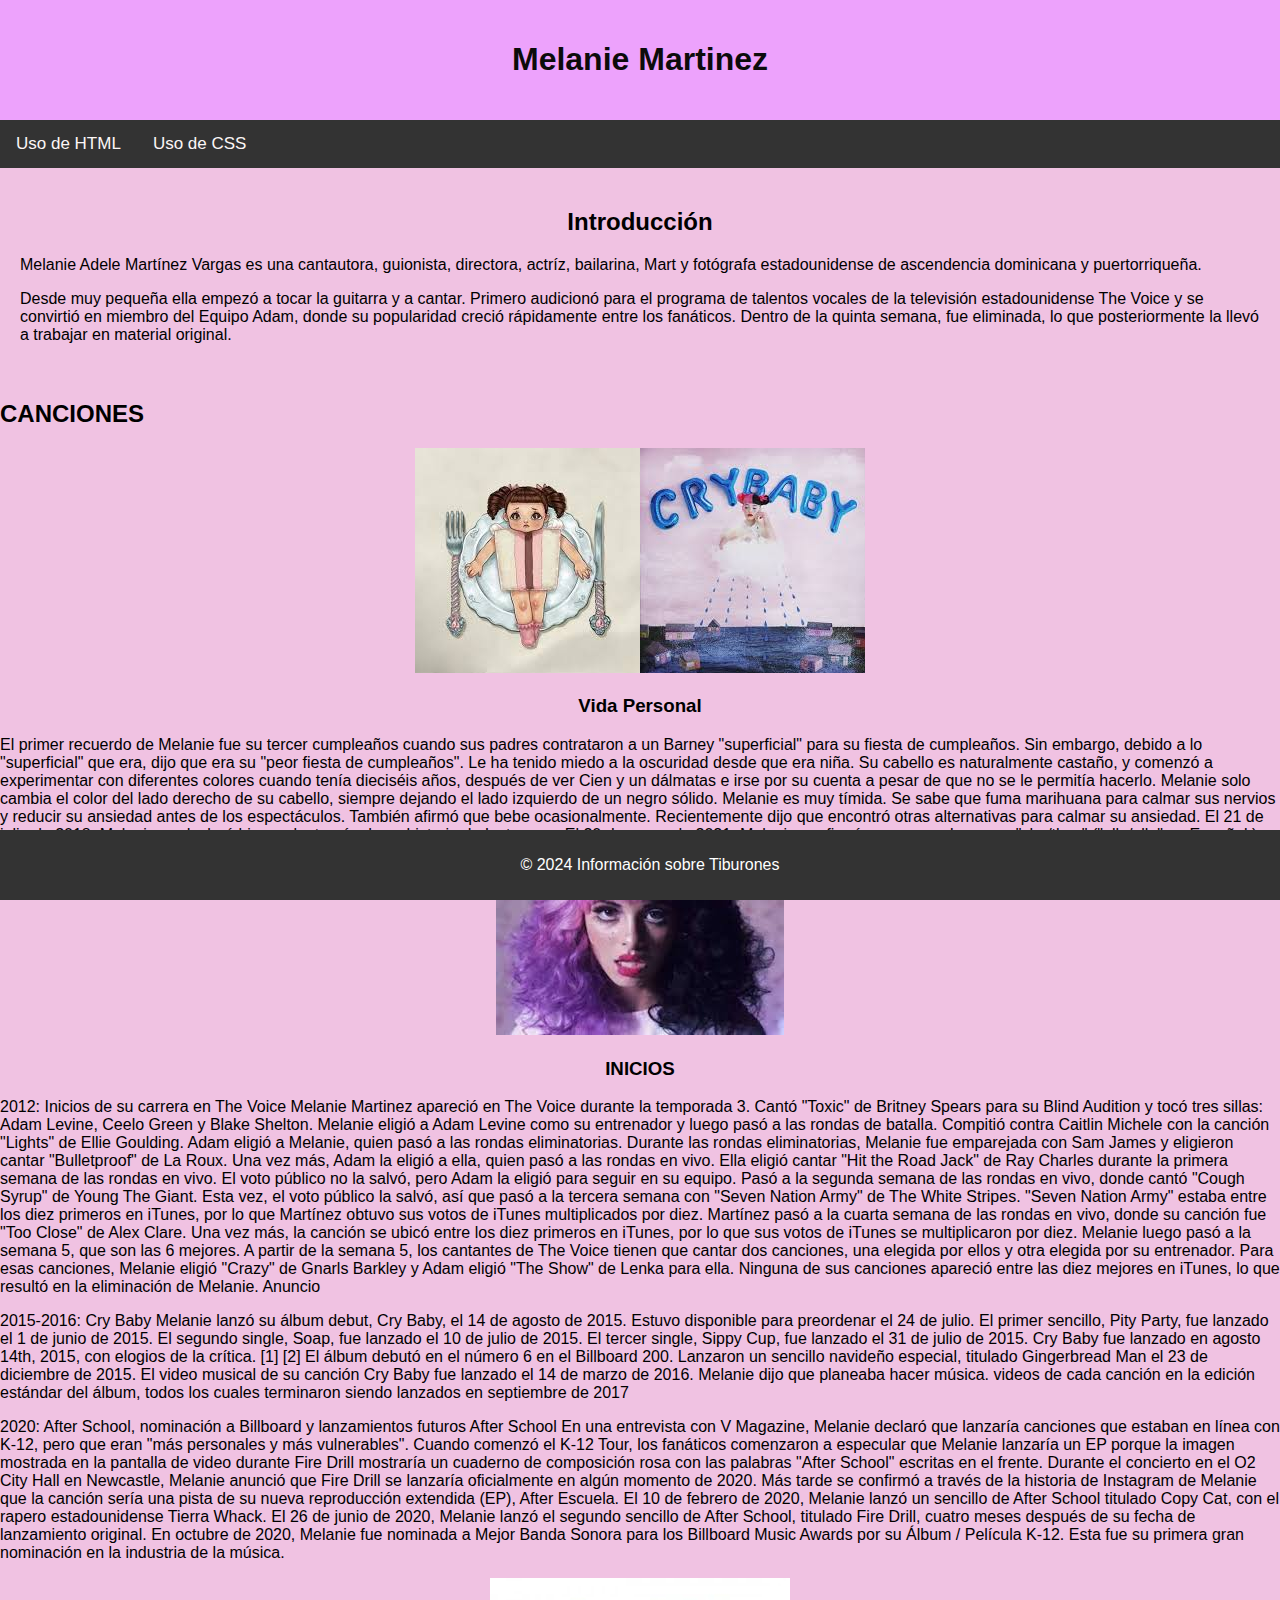
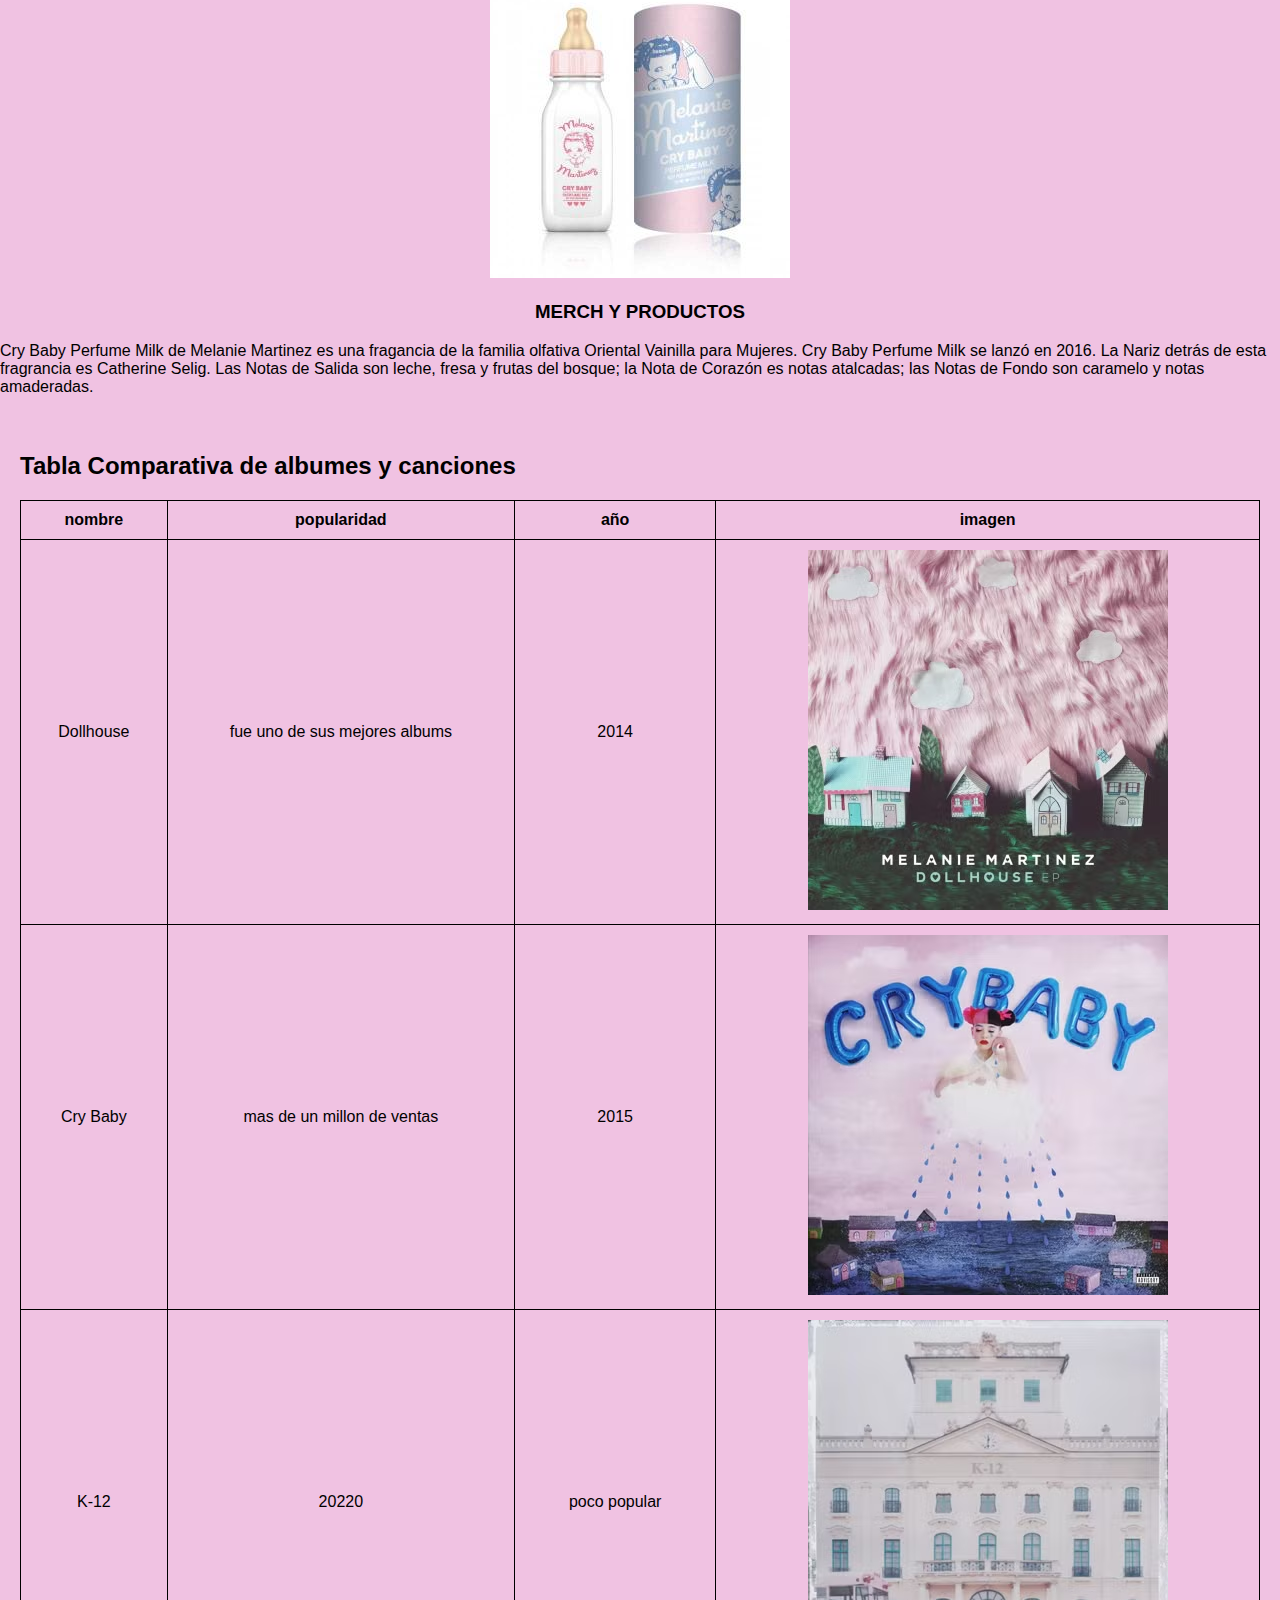
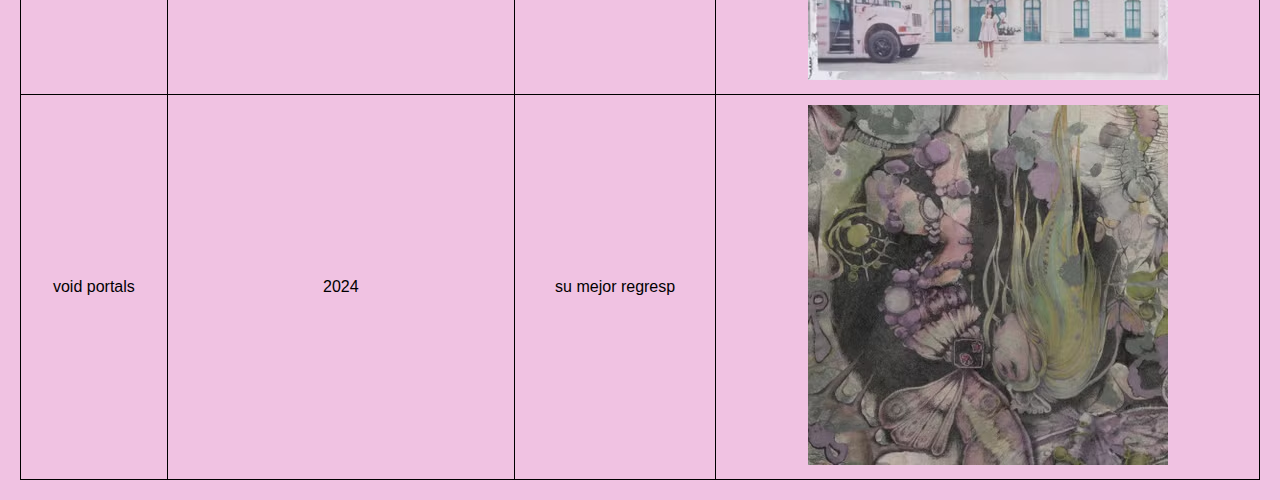
<file: lol/lol.html>
<!DOCTYPE html>
<html lang="es">
<head>
    <meta charset="UTF-8">
    <meta name="viewport" content="width=device-width, initial-scale=1.0">
    <title>Melanie martinez</title>
    <style>
        body {
            font-family: Arial, sans-serif;
            background-color: #f0c2e2;
            margin: 0;
            padding: 0;
        }
        header {
            background-color: #eda2fc;
            color: rgb(12, 11, 11);
            padding: 20px;
            text-align: center;
        }
        nav {
            background-color: #333;
            overflow: hidden;
        }
        nav a {
            float: left;
            color: rgb(252, 246, 246);
            text-align: center;
            padding: 14px 16px;
            text-decoration: none;
            font-size: 17px;
        }
        nav a:hover {
            background-color: #ddd;
            color: black;
        }
        section {
            padding: 20px;
        }
        .shark-section {
            display: flex;
            flex-wrap: wrap;
            justify-content: space-around;
        }
        .shark {
            width: 30%;
            margin-bottom: 30px;
            background-color: #c5e0f8;
            padding: 15px;
            border-radius: 8px;
            box-shadow: 0 0 10px rgba(0, 0, 0, 0.1);
        }
        .shark img {
            max-width: 100%;
            border-radius: 8px;
        }
        .shark h3 {
            color: #e8cdf8;
        }
        footer {
            background-color: #333;
            color: white;
            text-align: center;
            padding: 10px;
            position: fixed;
            width: 100%;
            bottom: 0;
        }
        table {
            width: 100%;
            border-collapse: collapse;
            margin-top: 20px;
        }
        table, th, td {
            border: 1px solid black;
        }
        th, td {
            padding: 10px;
            text-align: center;
        }
    </style>
</head>
<body>

<header>
    <h1>Melanie Martinez</h1>
</header>

<nav>
    <a href="usodehtml.html">Uso de HTML</a>
    <a href="uso de css.html">Uso de CSS</a>
</nav>

<section id="introduccion">
   <center> <h2>Introducción</h2></center>
    <p>Melanie Adele Martínez Vargas es una cantautora, guionista, directora, actríz, bailarina, Mart y fotógrafa estadounidense de ascendencia dominicana y puertorriqueña.</p> <p>Desde muy pequeña ella empezó a tocar la guitarra y a cantar. Primero audicionó para el programa de talentos vocales de la televisión estadounidense The Voice y se convirtió en miembro del Equipo Adam, donde su popularidad creció rápidamente entre los fanáticos. Dentro de la quinta semana, fue eliminada, lo que posteriormente la llevó a trabajar en material original.</p>
</section>

    <h2>CANCIONES</h2>
    <div class="CANCIONES">
        <!-- Especie 1 -->
       <center><div class="canciones"></center>
            <center><img src="2.jpg" alt="album"><img src="descarga.jpg" alt="album"></center>
            <center><h3>Vida Personal</h3></center>
            <p>El primer recuerdo de Melanie fue su tercer cumpleaños cuando sus padres contrataron a un Barney "superficial" para su fiesta de cumpleaños. Sin embargo, debido a lo "superficial" que era, dijo que era su "peor fiesta de cumpleaños". Le ha tenido miedo a la oscuridad desde que era niña. Su cabello es naturalmente castaño, y comenzó a experimentar con diferentes colores cuando tenía dieciséis años, después de ver Cien y un dálmatas e irse por su cuenta a pesar de que no se le permitía hacerlo. Melanie solo cambia el color del lado derecho de su cabello, siempre dejando el lado izquierdo de un negro sólido.

                Melanie es muy tímida. Se sabe que fuma marihuana para calmar sus nervios y reducir su ansiedad antes de los espectáculos. También afirmó que bebe ocasionalmente. Recientemente dijo que encontró otras alternativas para calmar su ansiedad.
                
                El 21 de julio de 2018, Melanie se declaró bisexual a través de su historia de Instagram. El 20 de enero de 2021, Melanie confirmó sus pronombres son "she/they" ("ella/elle" en Español.)</p>
        </div>
        <!-- Especie 2 -->
        <div class="biografia">
           <center> <img src="m.jpg" alt="Tiburón Tigre"></center>
            <center><h3>INICIOS</h3></center>
            <p>2012: Inicios de su carrera en The Voice
                Melanie Martinez apareció en The Voice durante la temporada 3. Cantó "Toxic" de Britney Spears para su Blind Audition y tocó tres sillas: Adam Levine, Ceelo Green y Blake Shelton. Melanie eligió a Adam Levine como su entrenador y luego pasó a las rondas de batalla. Compitió contra Caitlin Michele con la canción "Lights" de Ellie Goulding. Adam eligió a Melanie, quien pasó a las rondas eliminatorias.
                
                Durante las rondas eliminatorias, Melanie fue emparejada con Sam James y eligieron cantar "Bulletproof" de La Roux. Una vez más, Adam la eligió a ella, quien pasó a las rondas en vivo. Ella eligió cantar "Hit the Road Jack" de Ray Charles durante la primera semana de las rondas en vivo. El voto público no la salvó, pero Adam la eligió para seguir en su equipo. Pasó a la segunda semana de las rondas en vivo, donde cantó "Cough Syrup" de Young The Giant. Esta vez, el voto público la salvó, así que pasó a la tercera semana con "Seven Nation Army" de The White Stripes. "Seven Nation Army" estaba entre los diez primeros en iTunes, por lo que Martínez obtuvo sus votos de iTunes multiplicados por diez. Martínez pasó a la cuarta semana de las rondas en vivo, donde su canción fue "Too Close" de Alex Clare. Una vez más, la canción se ubicó entre los diez primeros en iTunes, por lo que sus votos de iTunes se multiplicaron por diez. Melanie luego pasó a la semana 5, que son las 6 mejores.
                
                A partir de la semana 5, los cantantes de The Voice tienen que cantar dos canciones, una elegida por ellos y otra elegida por su entrenador. Para esas canciones, Melanie eligió "Crazy" de Gnarls Barkley y Adam eligió "The Show" de Lenka para ella. Ninguna de sus canciones apareció entre las diez mejores en iTunes, lo que resultó en la eliminación de Melanie.
                
                Anuncio
                </p>
                <P>2015-2016: Cry Baby
                    Melanie lanzó su álbum debut, Cry Baby, el 14 de agosto de 2015. Estuvo disponible para preordenar el 24 de julio.
                    
                    El primer sencillo, Pity Party, fue lanzado el 1 de junio de 2015. El segundo single, Soap, fue lanzado el 10 de julio de 2015. El tercer single, Sippy Cup, fue lanzado el 31 de julio de 2015. Cry Baby fue lanzado en agosto 14th, 2015, con elogios de la crítica. [1] [2] El álbum debutó en el número 6 en el Billboard 200. Lanzaron un sencillo navideño especial, titulado Gingerbread Man el 23 de diciembre de 2015. El video musical de su canción Cry Baby fue lanzado el 14 de marzo de 2016. Melanie dijo que planeaba hacer música. videos de cada canción en la edición estándar del álbum, todos los cuales terminaron siendo lanzados en septiembre de 2017</P>
        <p>2020: After School, nominación a Billboard y lanzamientos futuros
            After School
            En una entrevista con V Magazine, Melanie declaró que lanzaría canciones que estaban en línea con K-12, pero que eran "más personales y más vulnerables".
            
            Cuando comenzó el K-12 Tour, los fanáticos comenzaron a especular que Melanie lanzaría un EP porque la imagen mostrada en la pantalla de video durante Fire Drill mostraría un cuaderno de composición rosa con las palabras "After School" escritas en el frente.
            
            Durante el concierto en el O2 City Hall en Newcastle, Melanie anunció que Fire Drill se lanzaría oficialmente en algún momento de 2020. Más tarde se confirmó a través de la historia de Instagram de Melanie que la canción sería una pista de su nueva reproducción extendida (EP), After Escuela. El 10 de febrero de 2020, Melanie lanzó un sencillo de After School titulado Copy Cat, con el rapero estadounidense Tierra Whack. El 26 de junio de 2020, Melanie lanzó el segundo sencillo de After School, titulado Fire Drill, cuatro meses después de su fecha de lanzamiento original. En octubre de 2020, Melanie fue nominada a Mejor Banda Sonora para los Billboard Music Awards por su Álbum / Película K-12. Esta fue su primera gran nominación en la industria de la música.</p>
<!-- Especie 2 -->
<div class="PERFUME Y MERCH">
    <center> <img src="ppp.jpg" alt="perfume y merch"></center>
     <center><h3>MERCH Y PRODUCTOS</h3></center>
<p>Cry Baby Perfume Milk de Melanie Martinez es una fragancia de la familia olfativa Oriental Vainilla para Mujeres. Cry Baby Perfume Milk se lanzó en 2016. La Nariz detrás de esta fragrancia es Catherine Selig. Las Notas de Salida son leche, fresa y frutas del bosque; la Nota de Corazón es notas atalcadas; las Notas de Fondo son caramelo y notas amaderadas.</p>
        </section>

<section id="comparativa">
    <h2>Tabla Comparativa de albumes y canciones</h2>
    <table>
        <tr>
            <th>nombre</th>
            <th>popularidad</th>
            <th>año</th>
            <th>imagen</th>
        </tr>
        <tr>
            <td>Dollhouse</td>
            <td>fue uno de sus mejores albums</td>
            <td>2014</td>
            <td><img src="dollhouse.avif" alt="perfume y merch"></td>
        </tr>
        <tr>
            <td>Cry Baby</td>
            <td>mas de un millon de ventas</td>
            <td>2015</td>
            <td><img src="cry baby.avif" alt="perfume y merch"></td>
        </tr>
        <tr>
            <td>K-12</td>
            <td>20220</td>
            <td>poco popular </td>
            <td><img src="k12.avif" alt="perfume y merch"></td>
        </tr>
        <tr>
            <td>void portals</td>
            <td>2024</td>
            <td>su mejor regresp </td>
            <td><img src="void.avif" alt="perfume y merch"></td>
        </tr>
        <!-- Añadir más filas comparativas -->
    </table>
</section>

<footer>
    <p>&copy; 2024 Información sobre Tiburones</p>
</footer>

</body>
</html>

</body>
</html>
</file>
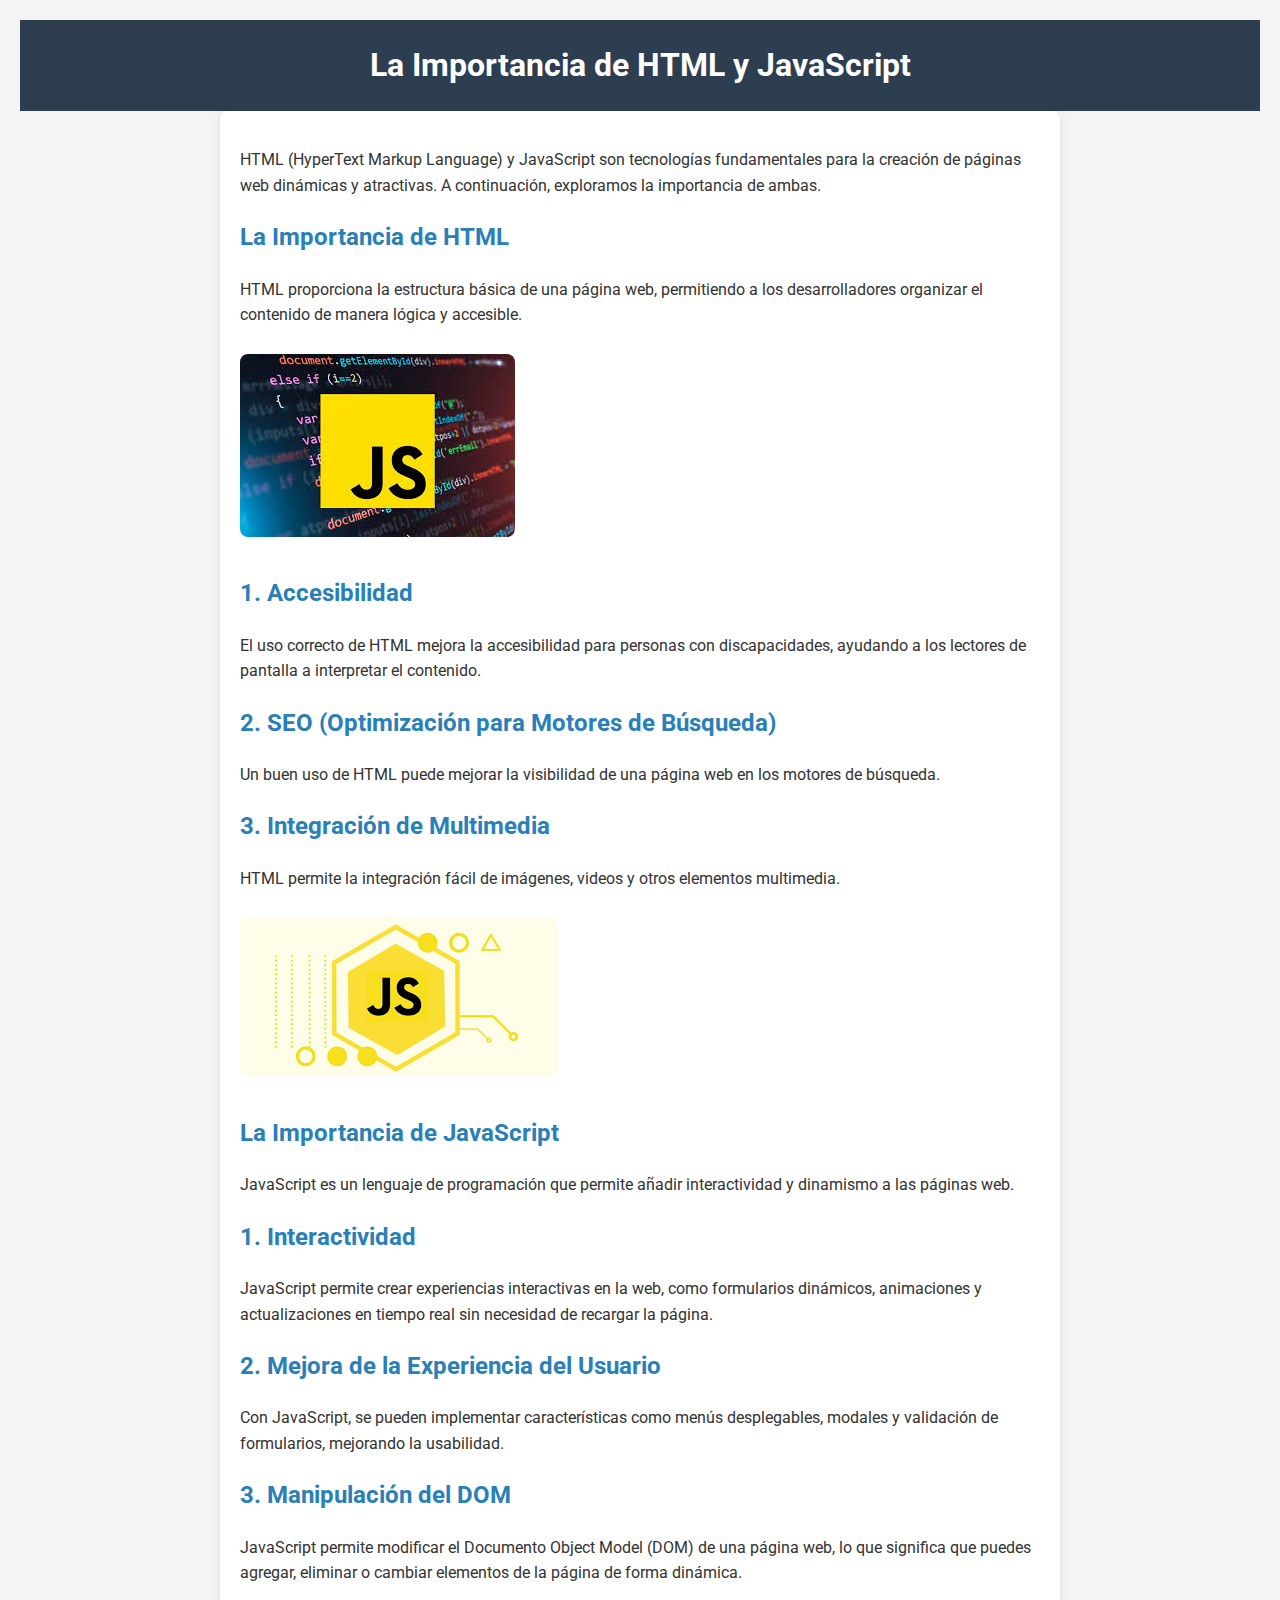
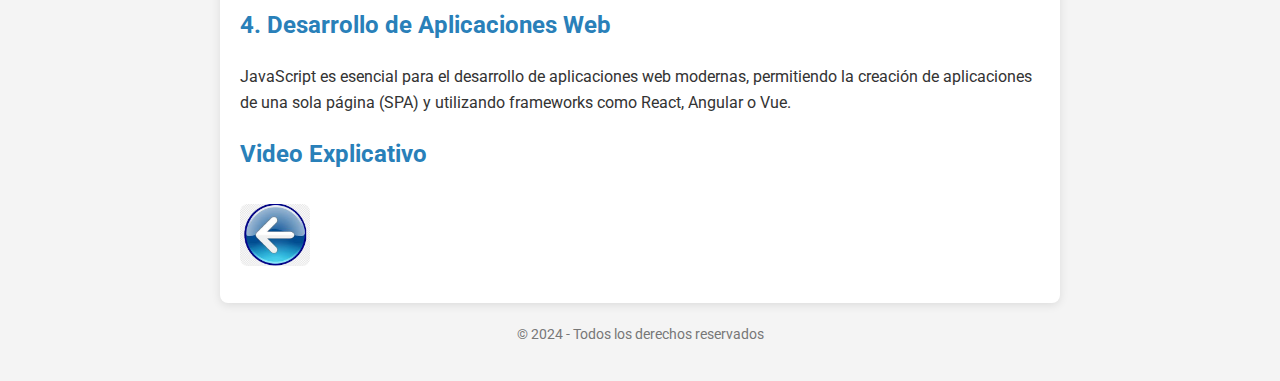
<file: lol/uso de css.html>
<!DOCTYPE html>
<html lang="es">
<head>
    <meta charset="UTF-8">
    <meta name="viewport" content="width=device-width, initial-scale=1.0">
    <title>La Importancia de HTML y JavaScript</title>
    <link href="https://fonts.googleapis.com/css2?family=Roboto:wght@400;700&display=swap" rel="stylesheet">
    <style>
        body {
            font-family: 'Roboto', sans-serif;
            margin: 0;
            padding: 20px;
            background-color: #f4f4f4;
            color: #333;
            line-height: 1.6;
        }
        header {
            background: #2c3e50;
            color: #fff;
            padding: 20px 0;
            text-align: center;
        }
        h1 {
            margin: 0;
        }
        .container {
            max-width: 800px;
            margin: auto;
            background: #fff;
            padding: 20px;
            border-radius: 8px;
            box-shadow: 0 2px 10px rgba(0,0,0,0.1);
        }
        h2 {
            color: #2980b9;
        }
        img {
            max-width: 100%;
            border-radius: 8px;
            margin: 10px 0;
        }
        video {
            max-width: 100%;
            border-radius: 8px;
            margin: 10px 0;
        }
        footer {
            text-align: center;
            margin-top: 20px;
            font-size: 0.9em;
            color: #777;
        }
    </style>
</head>
<body>

    <header>
        <h1>La Importancia de HTML y JavaScript</h1>
    </header>

    <div class="container">
        <p>HTML (HyperText Markup Language) y JavaScript son tecnologías fundamentales para la creación de páginas web dinámicas y atractivas. A continuación, exploramos la importancia de ambas.</p>
        
        <h2>La Importancia de HTML</h2>
        <p>HTML proporciona la estructura básica de una página web, permitiendo a los desarrolladores organizar el contenido de manera lógica y accesible.</p>
        <img src="javaaaa.jpg" alt="Estructura HTML">

        <h2>1. Accesibilidad</h2>
        <p>El uso correcto de HTML mejora la accesibilidad para personas con discapacidades, ayudando a los lectores de pantalla a interpretar el contenido.</p>
        
        <h2>2. SEO (Optimización para Motores de Búsqueda)</h2>
        <p>Un buen uso de HTML puede mejorar la visibilidad de una página web en los motores de búsqueda.</p>
        
        <h2>3. Integración de Multimedia</h2>
        <p>HTML permite la integración fácil de imágenes, videos y otros elementos multimedia.</p>
        <img src="javassssssssss.png" alt="Integración Multimedia">

        <h2>La Importancia de JavaScript</h2>
        <p>JavaScript es un lenguaje de programación que permite añadir interactividad y dinamismo a las páginas web.</p>
        
        <h2>1. Interactividad</h2>
        <p>JavaScript permite crear experiencias interactivas en la web, como formularios dinámicos, animaciones y actualizaciones en tiempo real sin necesidad de recargar la página.</p>
        
        <h2>2. Mejora de la Experiencia del Usuario</h2>
        <p>Con JavaScript, se pueden implementar características como menús desplegables, modales y validación de formularios, mejorando la usabilidad.</p>
        
        <h2>3. Manipulación del DOM</h2>
        <p>JavaScript permite modificar el Documento Object Model (DOM) de una página web, lo que significa que puedes agregar, eliminar o cambiar elementos de la página de forma dinámica.</p>
        
        <h2>4. Desarrollo de Aplicaciones Web</h2>
        <p>JavaScript es esencial para el desarrollo de aplicaciones web modernas, permitiendo la creación de aplicaciones de una sola página (SPA) y utilizando frameworks como React, Angular o Vue.</p>
        
        <h2>Video Explicativo</h2>
        
        <a href="index.html"><img src="boton.jpg" width="70px"></a>
    </div>

    <footer>
        <p>&copy; 2024 - Todos los derechos reservados</p>
    </footer>

</body>
</html>
</file>
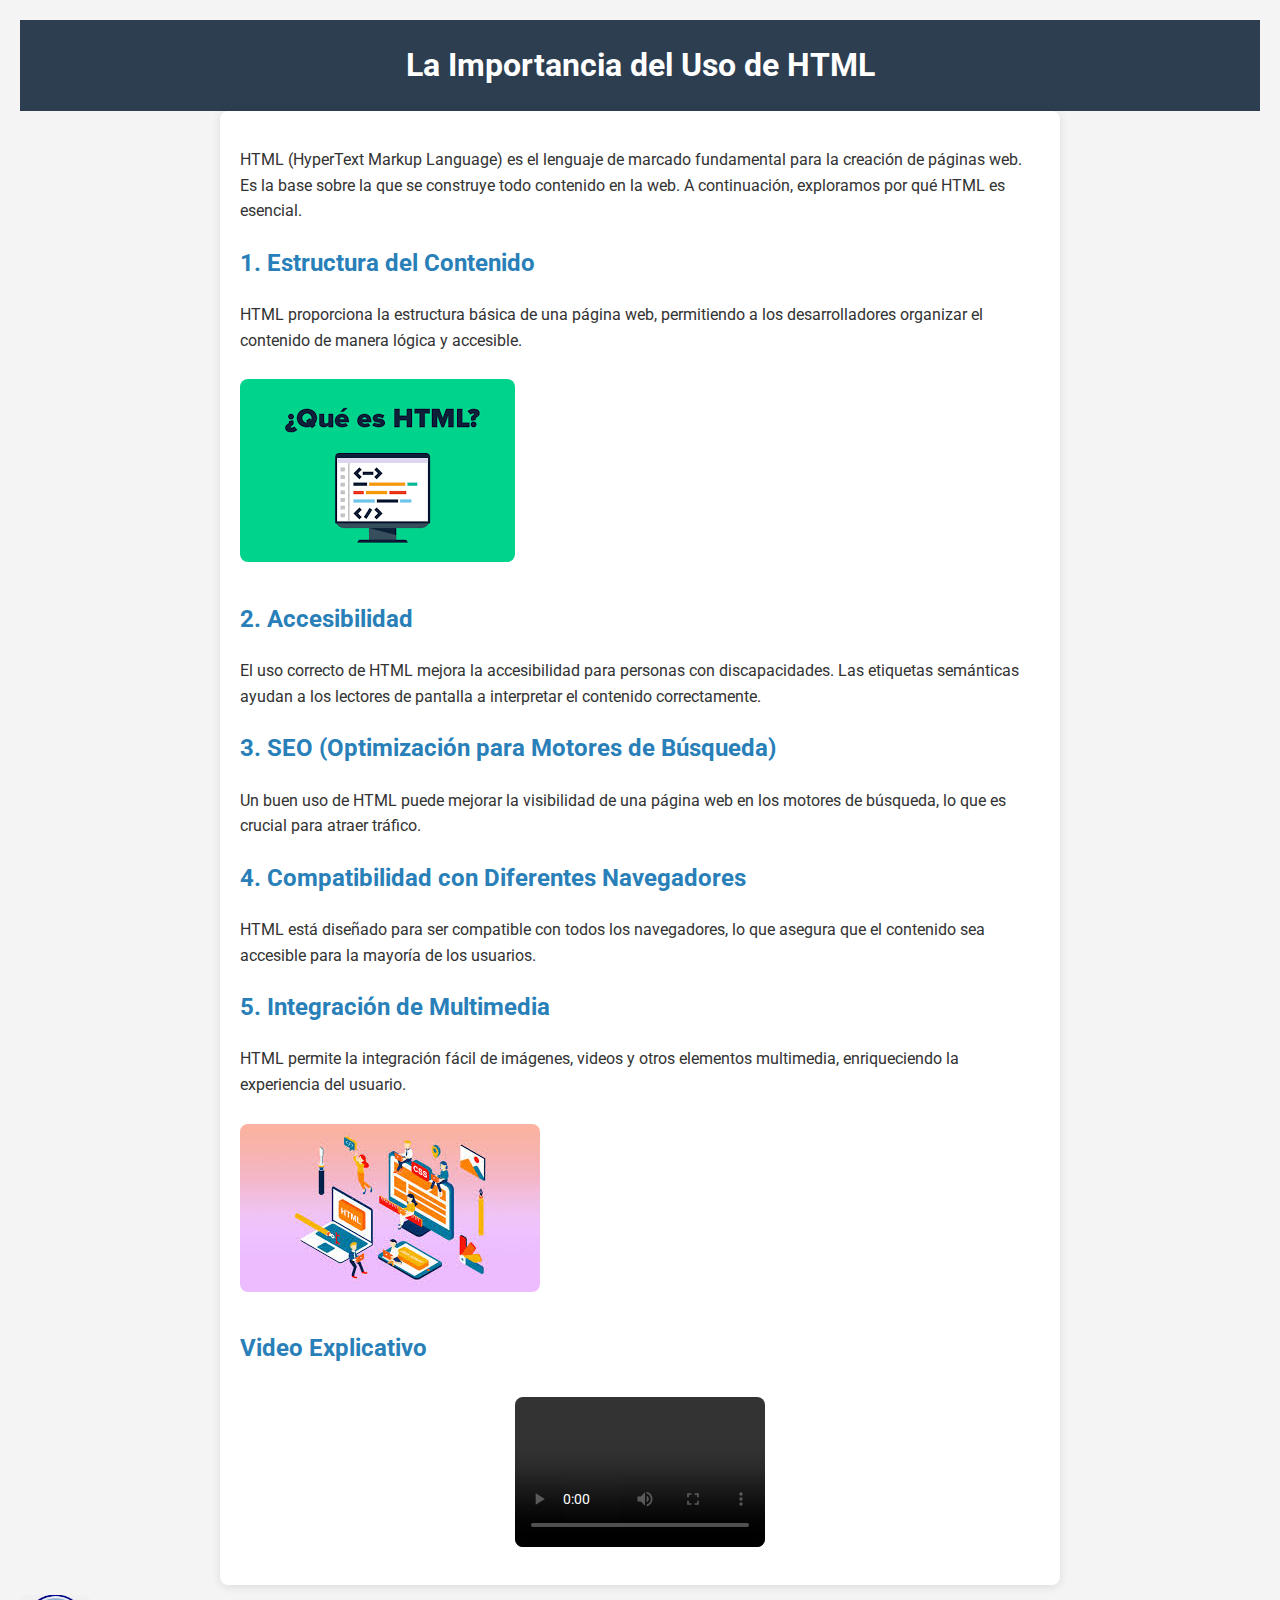
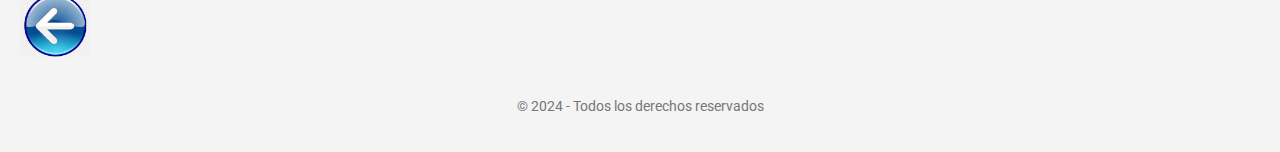
<file: lol/usodehtml.html>
<!DOCTYPE html>
<html lang="es">
<head>
    <meta charset="UTF-8">
    <meta name="viewport" content="width=device-width, initial-scale=1.0">
    <title>La Importancia del Uso de HTML</title>
    <link href="https://fonts.googleapis.com/css2?family=Roboto:wght@400;700&display=swap" rel="stylesheet">
    <style>
        body {
            font-family: 'Roboto', sans-serif;
            margin: 0;
            padding: 20px;
            background-color: #f4f4f4;
            color: #333;
            line-height: 1.6;
        }
        header {
            background: #2c3e50;
            color: #fff;
            padding: 20px 0;
            text-align: center;
        }
        h1 {
            margin: 0;
        }
        .container {
            max-width: 800px;
            margin: auto;
            background: #fff;
            padding: 20px;
            border-radius: 8px;
            box-shadow: 0 2px 10px rgba(0,0,0,0.1);
        }
        h2 {
            color: #2980b9;
        }
        img {
            max-width: 100%;
            border-radius: 8px;
            margin: 10px 0;
        }
        video {
            max-width: 100%;
            border-radius: 8px;
            margin: 10px 0;
        }
        footer {
            text-align: center;
            margin-top: 20px;
            font-size: 0.9em;
            color: #777;
        }
    </style>
</head>
<body>

    <header>
        <h1>La Importancia del Uso de HTML</h1>
    </header>

    <div class="container">
        <p>HTML (HyperText Markup Language) es el lenguaje de marcado fundamental para la creación de páginas web. Es la base sobre la que se construye todo contenido en la web. A continuación, exploramos por qué HTML es esencial.</p>
        
        <h2>1. Estructura del Contenido</h2>
        <p>HTML proporciona la estructura básica de una página web, permitiendo a los desarrolladores organizar el contenido de manera lógica y accesible.</p>
        <img src="html.png" alt="Estructura HTML">

        <h2>2. Accesibilidad</h2>
        <p>El uso correcto de HTML mejora la accesibilidad para personas con discapacidades. Las etiquetas semánticas ayudan a los lectores de pantalla a interpretar el contenido correctamente.</p>
        
        <h2>3. SEO (Optimización para Motores de Búsqueda)</h2>
        <p>Un buen uso de HTML puede mejorar la visibilidad de una página web en los motores de búsqueda, lo que es crucial para atraer tráfico.</p>
        
        <h2>4. Compatibilidad con Diferentes Navegadores</h2>
        <p>HTML está diseñado para ser compatible con todos los navegadores, lo que asegura que el contenido sea accesible para la mayoría de los usuarios.</p>
        
        <h2>5. Integración de Multimedia</h2>
        <p>HTML permite la integración fácil de imágenes, videos y otros elementos multimedia, enriqueciendo la experiencia del usuario.</p>
        <img src="htmlllll.jpg" alt="Integración Multimedia">

        <h2>Video Explicativo</h2>
       <center> <video controls width="250 px"></center>
            <source src="tiburon_blanco.mp4" type="video/mp4">
        </video>
    
    </div>
<a href="index.html"><img src="boton.jpg" width="70px"></a>
    <footer>
        <p>&copy; 2024 - Todos los derechos reservados</p>
    </footer>

</body>
</html>
</file>
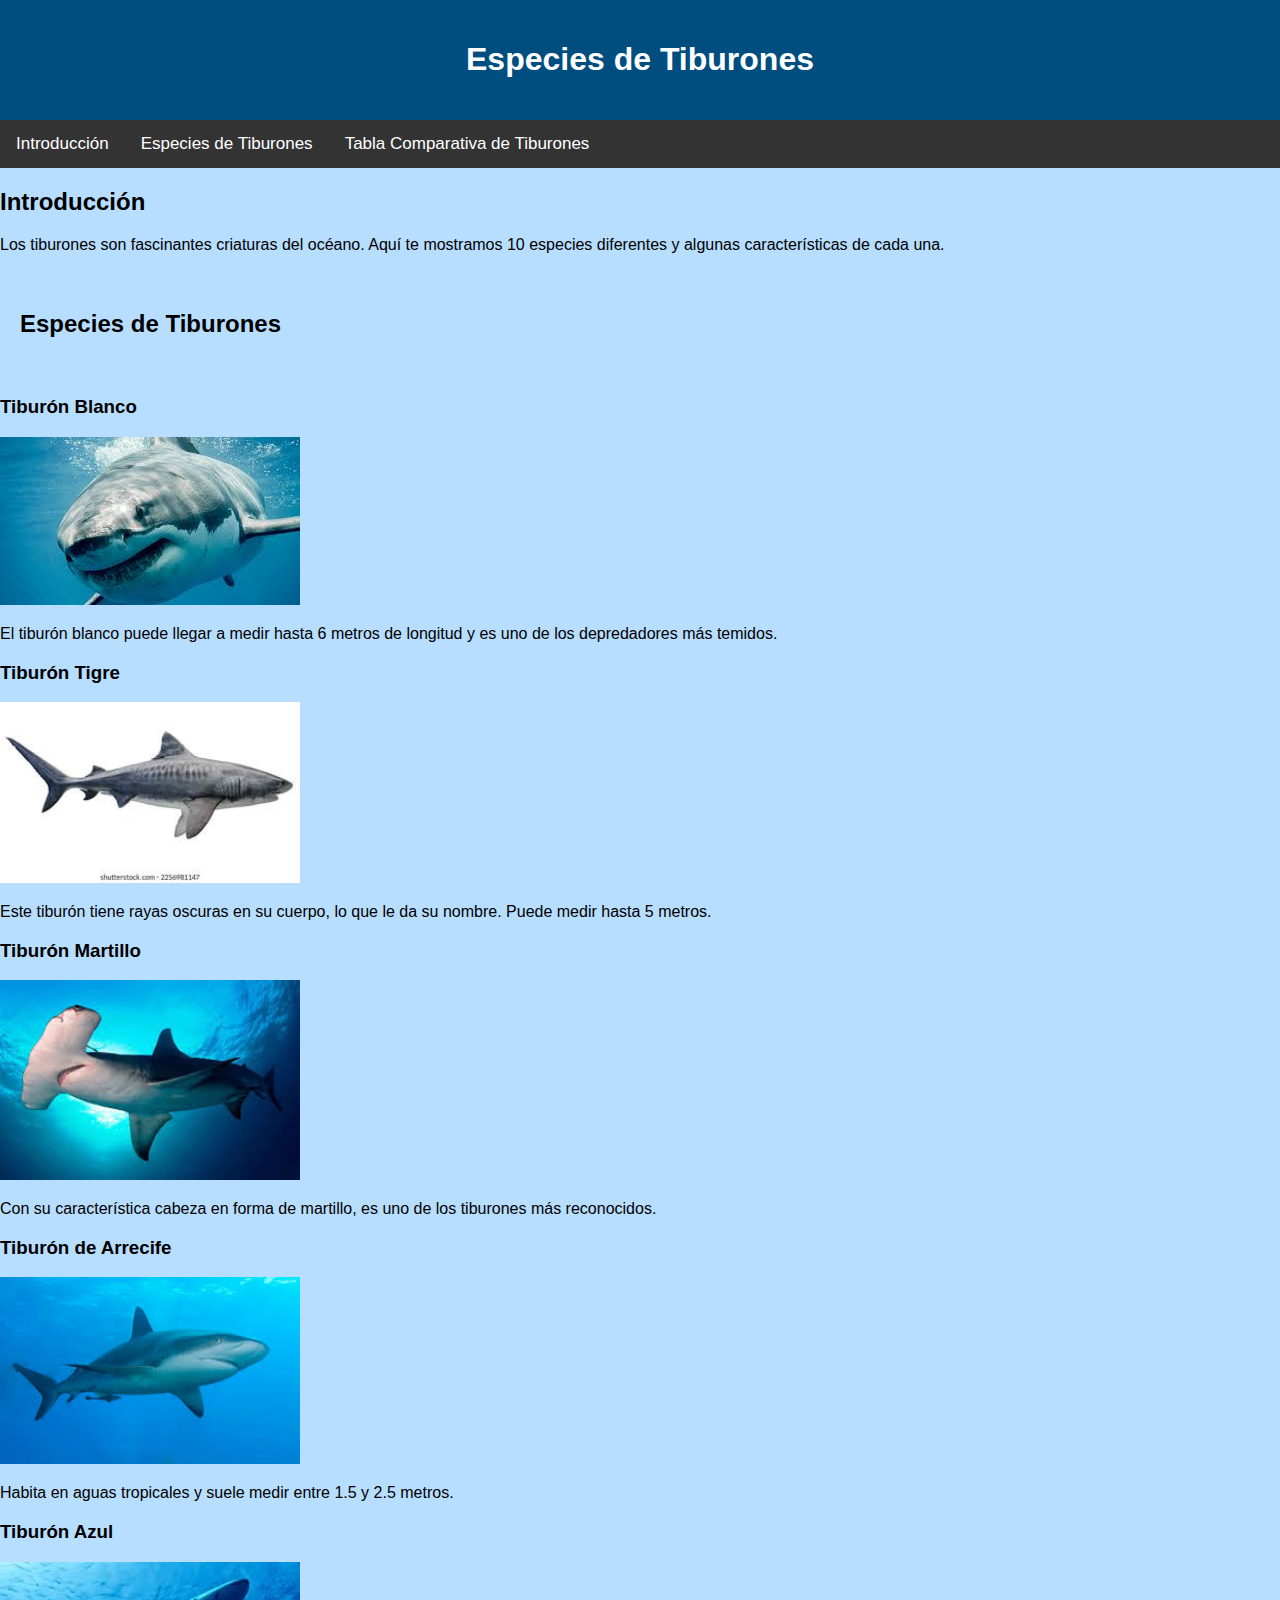
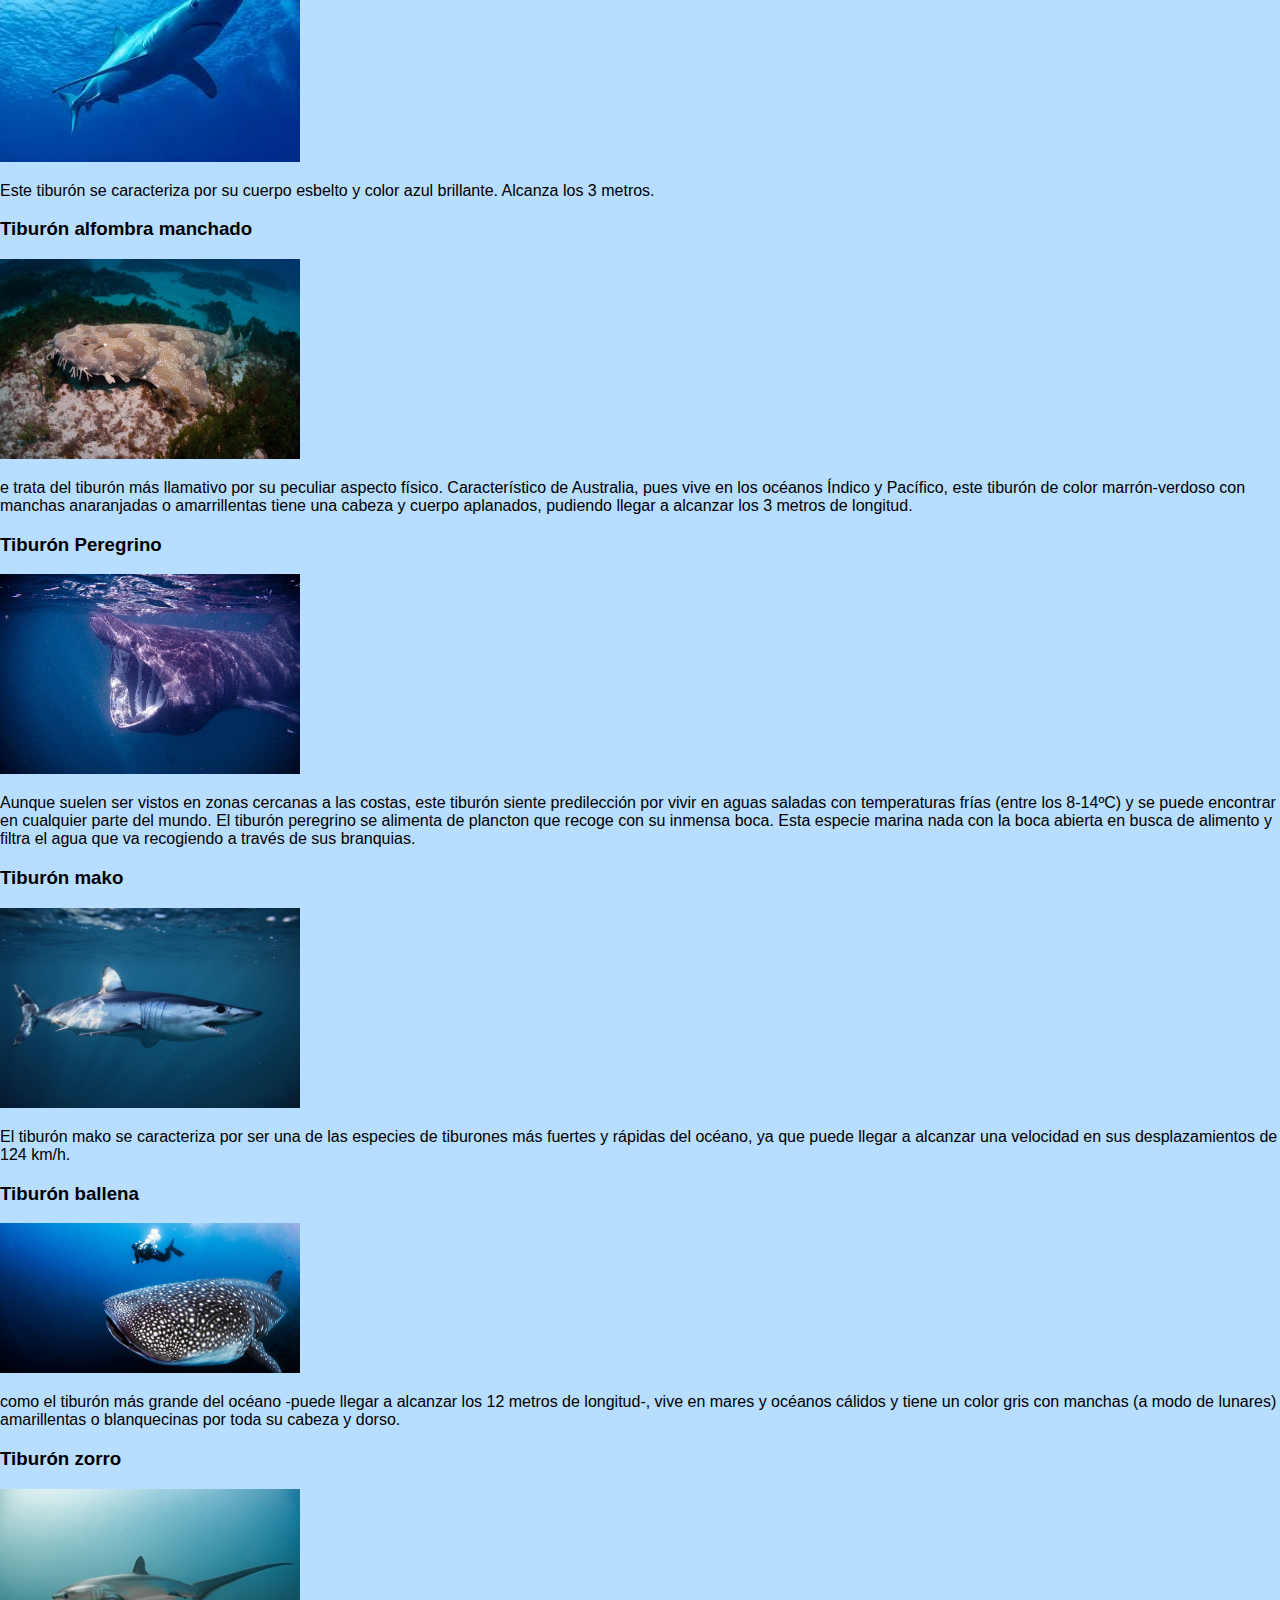
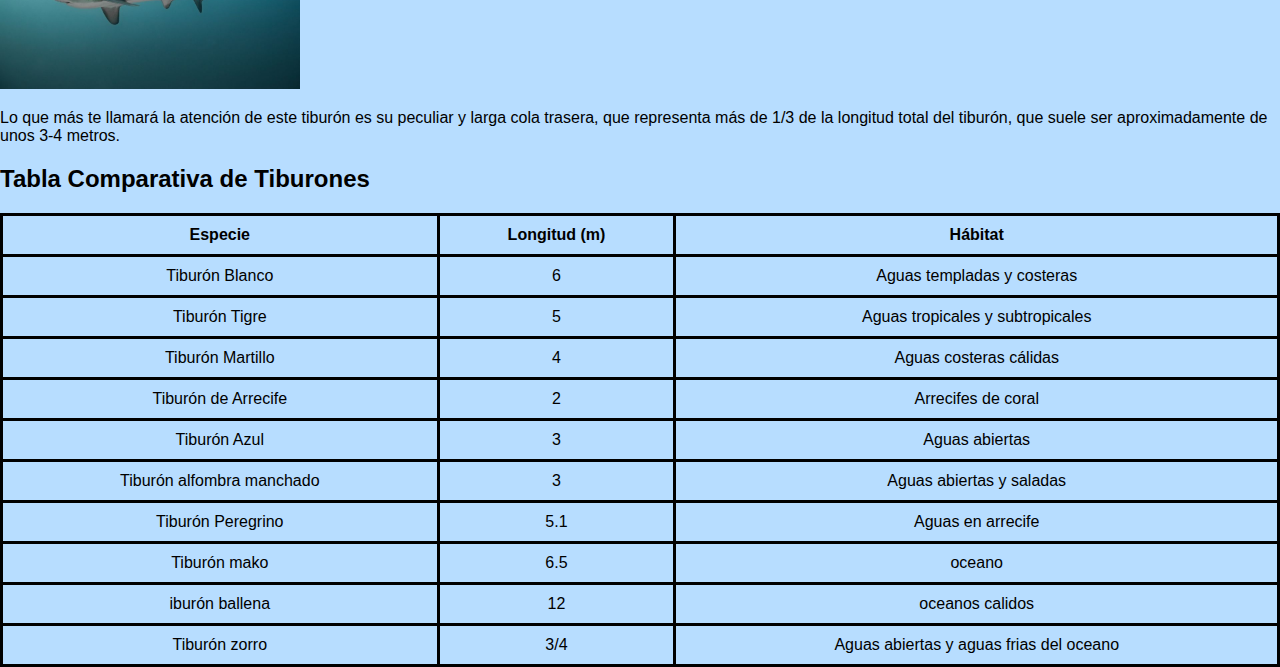
<file: proyecto tiburones/tiburones.html>
<!DOCTYPE html>
<html lang="es">
<head>
    <meta charset="UTF-8">
    <meta name="viewport" content="width=device-width, initial-scale=1.0">
    <title>Tiburones del Océano</title>
    <style>
        body {
            font-family: Arial, sans-serif;
            background-color: #b7ddff;
            margin: 0;
            padding: 0;
        }
        header {
            background-color: #004d80;
            color: white;
            padding: 20px;
            text-align: center;
        }
        nav {
            background-color: #333;
            overflow: hidden;
        }
        nav a {
            float: left;
            color: white;
            text-align: center;
            padding: 14px 16px;
            text-decoration: none;
            font-size: 17px;
        }
        nav a:hover {
            background-color: #ddd;
            color: black;
        }
        section {
            padding: 20px;
        }
        .shark-section {
            display: flex;
            flex-wrap: wrap;
            justify-content: space-around;
        }
        .shark {
            width: 30%;
            margin-bottom: 30px;
            background-color: hsl(214, 76%, 60%);
            padding: 15px;
            border-radius: 8px;
            box-shadow: 0 0 10px rgba(0, 0, 0, 0.1);
        }
        .shark img {
            max-width: 100%;
            border-radius: 8px;
        }
        .shark h3 {
            color: #004d80;
        }
        footer {
            background-color: #333;
            color: white;
            text-align: center;
            padding: 10px;
            position: fixed;
            width: 100%;
            bottom: 0;
        }
        table {
            width: 100%;
            border-collapse: collapse;
            margin-top: 20px;
        }
        table, th, td {
            border: 3px solid black;
        }
        th, td {
            padding: 10px;
            text-align: center;
        }
    </style>
</head>
<body>
<header>
    <h1>Especies de Tiburones</h1>
</header>
<nav>
    <a href="#introduccion">Introducción</a>
    <a href="#Especies de Tiburones">Especies de Tiburones</a>
    <a href="#Tabla Comparativa de Tiburones">Tabla Comparativa de Tiburones</a>
</nav>
    <h2>Introducción</h2>
    <p>Los tiburones son fascinantes criaturas del océano. Aquí te mostramos 10 especies diferentes y algunas características de cada una.</p>
    <section id="especies">
    <h2>Especies de Tiburones</h2>
    </section>
    <h3>Tiburón Blanco</h3>
    <img src="tiburon blanco.jfif" alt="Tiburón Blanco" width="300">
    <p>El tiburón blanco puede llegar a medir hasta 6 metros de longitud y es uno de los depredadores más temidos.</p>

    <h3>Tiburón Tigre</h3>
    <img src="tiburon tigre.jfif" alt="Tiburón Tigre" width="300">
    <p>Este tiburón tiene rayas oscuras en su cuerpo, lo que le da su nombre. Puede medir hasta 5 metros.</p>

    <h3>Tiburón Martillo</h3>
    <img src="descarga.jfif" alt="Tiburón Martillo" width="300">
    <p>Con su característica cabeza en forma de martillo, es uno de los tiburones más reconocidos.</p>

    <h3>Tiburón de Arrecife</h3>
    <img src="arrecife.jfif" alt="Tiburón de Arrecife" width="300">
    <p>Habita en aguas tropicales y suele medir entre 1.5 y 2.5 metros.</p>

    <h3>Tiburón Azul</h3>
    <img src="descarga (1).jfif" alt="Tiburón Azul" width="300">
    <p>Este tiburón se caracteriza por su cuerpo esbelto y color azul brillante. Alcanza los 3 metros.</p>

    <h3>Tiburón alfombra manchado</h3>
    <img src="tiburon-alfombra.jpg" alt="Tiburón Azul" width="300">
    <p>e trata del tiburón más llamativo por su peculiar aspecto físico. Característico de Australia, pues vive en los océanos Índico y Pacífico, este tiburón de color marrón-verdoso con manchas anaranjadas o amarrillentas tiene una cabeza y cuerpo aplanados, pudiendo llegar a alcanzar los 3 metros de longitud. </p>

    <h3> Tiburón Peregrino</h3>
    <img src="tiburon-peregrino.jpg" alt="Tiburón Azul" width="300">
    <p>Aunque suelen ser vistos en zonas cercanas a las costas, este tiburón siente predilección por vivir en aguas saladas con temperaturas frías (entre los 8-14ºC) y se puede encontrar en cualquier parte del mundo. El tiburón peregrino se alimenta de plancton que recoge con su inmensa boca. Esta especie marina nada con la boca abierta en busca de alimento y filtra el agua que va recogiendo a través de sus branquias.</p>

    <h3> Tiburón mako</h3>
    <img src="tiburon-mako.jpg" alt="Tiburón Azul" width="300">
    <p>El tiburón mako se caracteriza por ser una de las especies de tiburones más fuertes y rápidas del océano, ya que puede llegar a alcanzar una velocidad en sus desplazamientos de 124 km/h.</p>

    <h3>Tiburón ballena</h3>
    <img src="tiburon-ballena-1024x512.jpg" alt="Tiburón Azul" width="300">
    <p>como el tiburón más grande del océano -puede llegar a alcanzar los 12 metros de longitud-, vive en mares y océanos cálidos y tiene un color gris con manchas (a modo de lunares) amarillentas o blanquecinas por toda su cabeza y dorso.</p>

    <h3>Tiburón zorro</h3>
    <img src="tiburon-zorro.jpg" alt="Tiburón Azul" width="300">
    <p>Lo que más te llamará la atención de este tiburón es su peculiar y larga cola trasera, que representa más de 1/3 de la longitud total del tiburón, que suele ser aproximadamente de unos 3-4 metros. </p>

    <h2>Tabla Comparativa de Tiburones</h2>
    <table border="2">
        <tr>
            <th>Especie</th>
            <th>Longitud (m)</th>
            <th>Hábitat</th>
        </tr>
        <tr>
            <td>Tiburón Blanco</td>
            <td>6</td>
            <td>Aguas templadas y costeras</td>
        </tr>
        <tr>
            <td>Tiburón Tigre</td>
            <td>5</td>
            <td>Aguas tropicales y subtropicales</td>
        </tr>
        <tr>
            <td>Tiburón Martillo</td>
            <td>4</td>
            <td>Aguas costeras cálidas</td>
        </tr>
        <tr>
            <td>Tiburón de Arrecife</td>
            <td>2</td>
            <td>Arrecifes de coral</td>
        </tr>
        <tr>
            <td>Tiburón Azul</td>
            <td>3</td>
            <td>Aguas abiertas</td>

        </tr>
        <tr>
            <td>Tiburón alfombra manchado</td>
            <td>3</td>
            <td>Aguas abiertas y saladas</td>
            
        </tr>
        <tr>
            <td>Tiburón Peregrino</td>
            <td>5.1</td>
            <td>Aguas en arrecife</td>
            
        </tr>
        <tr>
            <td>Tiburón mako</td>
            <td>6.5</td>
            <td>oceano</td>
            
        </tr>
        <tr>
            <td>iburón ballena</td>
            <td>12</td>
            <td>oceanos calidos</td>
            
        </tr>
        <tr>
            <td>Tiburón zorro</td>
            <td>3/4</td>
            <td>Aguas abiertas y aguas frias del oceano</td>
            
        </tr>

    </table>

</body>
</html>
</file>
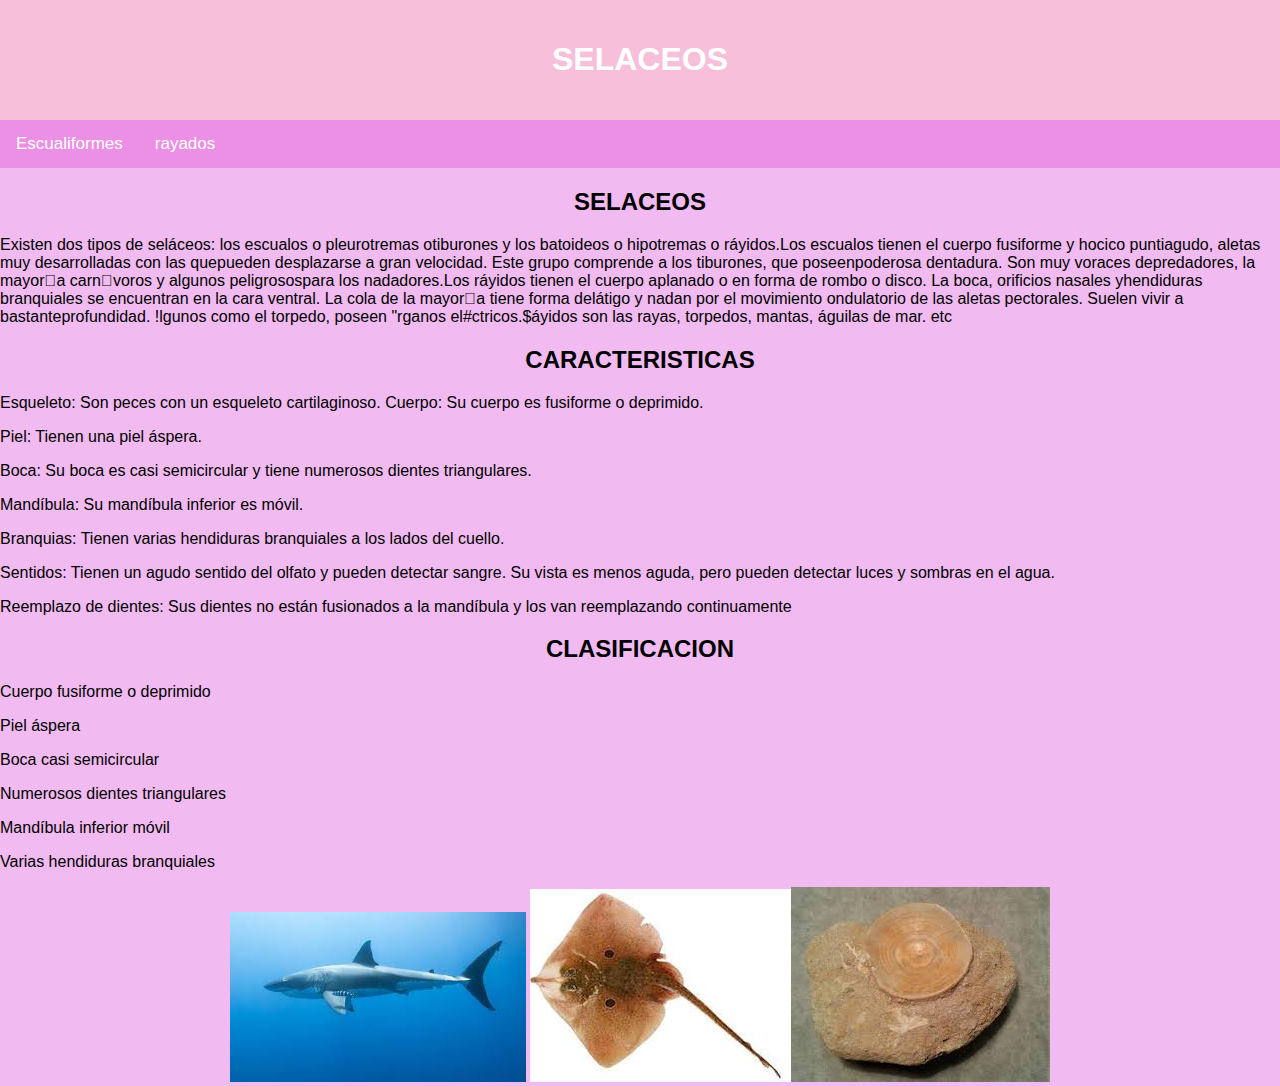
<file: selaceos/selaceos.html>
<!DOCTYPE html>
<html lang="es">
<head>
    <meta charset="UTF-8">
    <meta name="viewport" content="width=device-width, initial-scale=1.0">
    <title>SELACEOS</title>
    <style>
        body {
            font-family: Arial, sans-serif;
            background-color: #f1bbf1;
            margin: 0;
            padding: 0;
        }
        header {
            background-color: hwb(332 75% 3%);
            color: white;
            padding: 20px;
            text-align: center;
        }
        nav {
            background-color: #ec90e5;
            overflow: hidden;
        }
        nav a {
            float: left;
            color: white;
            text-align: center;
            padding: 14px 16px;
            text-decoration: none;
            font-size: 17px;
        }
        nav a:hover {
            background-color: #b3ecc9;
            color: rgb(255, 155, 124);
        }
        section {
            padding: 20px;
        }
        .shark-section {
            display: flex;
            flex-wrap: wrap;
            justify-content: space-around;
        }
        .shark {
            width: 30%;
            margin-bottom: 30px;
            background-color: hsl(56, 71%, 81%);
            padding: 15px;
            border-radius: 8px;
            box-shadow: 0 0 10px rgba(0, 0, 0, 0.1);
        }
        .shark img {
            max-width: 100%;
            border-radius: 8px;
        }
        .shark h3 {
            color: #004d80;
        }
        footer {
            background-color: #333;
            color: rgb(19, 18, 18);
            text-align: center;
            padding: 10px;
            position: fixed;
            width: 100%;
            bottom: 0;
        }
        table {
            width: 100%;
            border-collapse: collapse;
            margin-top: 20px;
        }
        table, th, td {
            border: 3px solid black;
        }
        th, td {
            padding: 10px;
            text-align: center;
        }
    </style>
</head>
<body>
<header>
    <h1>SELACEOS</h1>
</header>
<nav>
    <a href="proyecto tiburones/tiburones.html">Escualiformes</a>
    <a href="rayados/rayados.html">rayados</a>
    
</nav>
  <center><h2>
    SELACEOS
  </h2></center>
<p>Existen dos tipos de seláceos: los escualos o pleurotremas otiburones y los batoideos o hipotremas o ráyidos.Los escualos tienen el cuerpo fusiforme y hocico puntiagudo, aletas muy desarrolladas con las quepueden desplazarse a gran velocidad. Este grupo comprende a los tiburones, que poseenpoderosa dentadura. Son muy voraces depredadores, la mayora carnvoros y algunos peligrosospara los nadadores.Los ráyidos tienen el cuerpo aplanado o en forma de rombo o disco. La boca, orificios nasales yhendiduras branquiales se encuentran en la cara ventral. La cola de la mayora tiene forma delátigo y nadan por el movimiento ondulatorio de las aletas pectorales. Suelen vivir a bastanteprofundidad. !lgunos como el torpedo, poseen "rganos el#ctricos.$áyidos son las rayas, torpedos, mantas, águilas de mar. etc</p>
<center><h2>
    CARACTERISTICAS
  </h2></center>
  <p>Esqueleto: Son peces con un esqueleto cartilaginoso. 
    Cuerpo: Su cuerpo es fusiforme o deprimido. 
  <p> Piel: Tienen una piel áspera. </p> 
  <p>Boca: Su boca es casi semicircular y tiene numerosos dientes triangulares. </p>  
  <p>  Mandíbula: Su mandíbula inferior es móvil. </p>
   <p >Branquias: Tienen varias hendiduras branquiales a los lados del cuello. </p>
    <p>Sentidos: Tienen un agudo sentido del olfato y pueden detectar sangre. Su vista es menos aguda, pero pueden detectar luces y sombras en el agua. </p>
   <p> Reemplazo de dientes: Sus dientes no están fusionados a la mandíbula y los van reemplazando continuamente</p>
 <center> <h2> CLASIFICACION</h2></center>
 <p>  Cuerpo fusiforme o deprimido</p>
  <p>Piel áspera</p> 
  <p>Boca casi semicircular</p> 
   <p>Numerosos dientes triangulares</p>
  <p> Mandíbula inferior móvil</p>
  <p> Varias hendiduras branquiales</p>

  <center><img src="1.jpg"> <img src="2.jpg"><img src="3.jpg"></center>

</body>
</html>
</file>
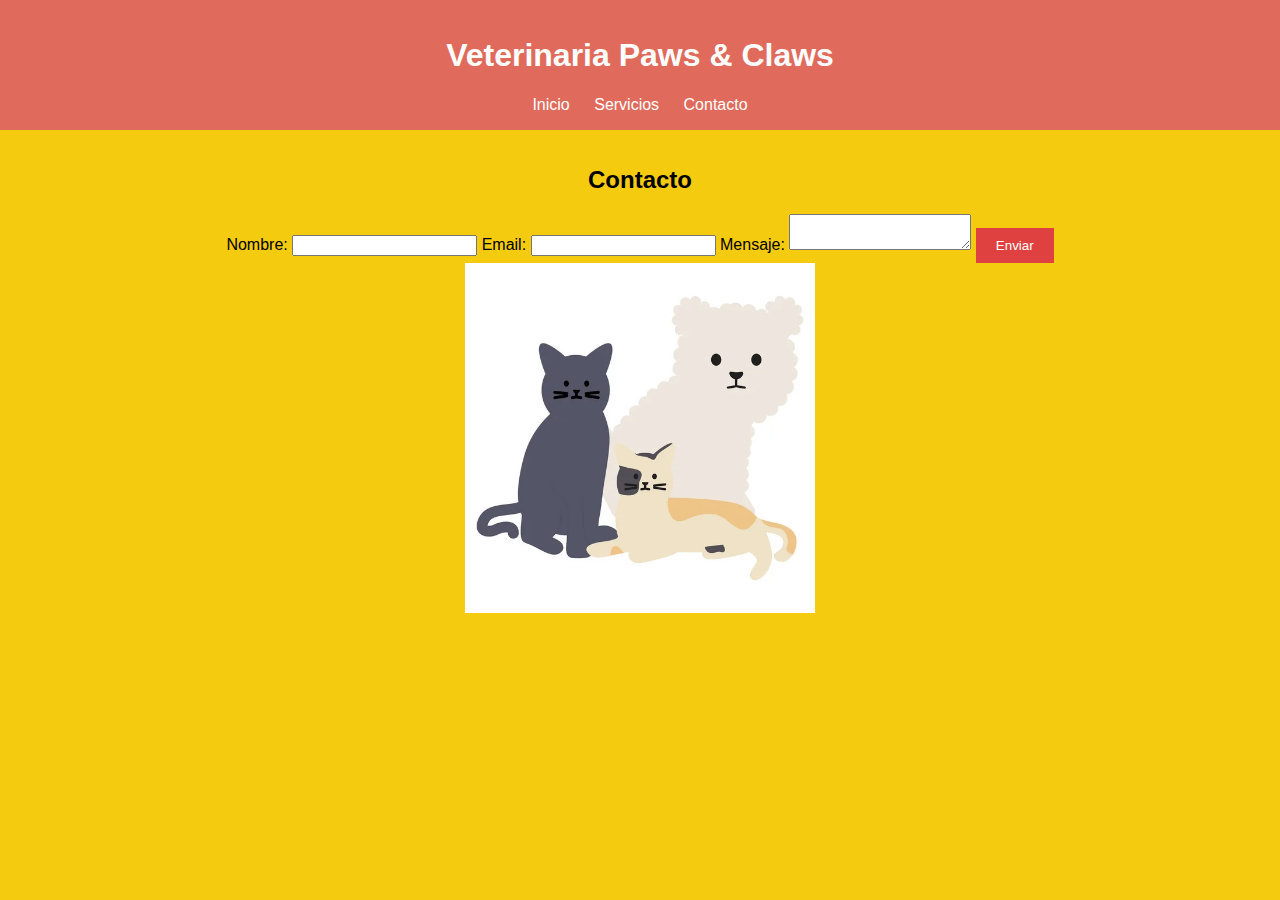
<file: veterinaria/contacto.html>
<!DOCTYPE html>
<html lang="es">
<head>
    <meta charset="UTF-8">
    <meta name="viewport" content="width=device-width, initial-scale=1.0">
    <title>Veterinaria - Contacto</title>
    <link rel="stylesheet" href="style.css">
</head>
<body>
    <header>
        <h1>Veterinaria Paws & Claws</h1>
        <nav>
            <a href="index.html">Inicio</a>
            <a href="servicios.html">Servicios</a>
            <a href="contacto.html">Contacto</a>
        </nav>
    </header>

    <main>
        <h2>Contacto</h2>
        <form id="contactForm">
            <label for="nombre">Nombre:</label>
            <input type="text" id="nombre" required>

            <label for="email">Email:</label>
            <input type="email" id="email" required>

            <label for="mensaje">Mensaje:</label>
            <textarea id="mensaje" required></textarea>

            <button type="submit">Enviar</button>
        </form>
        <div id="formMessage"></div>

        <center><img src="contactanos.jpg" width="350px"></center>
    </main>

   
</body>
</html>
</file>
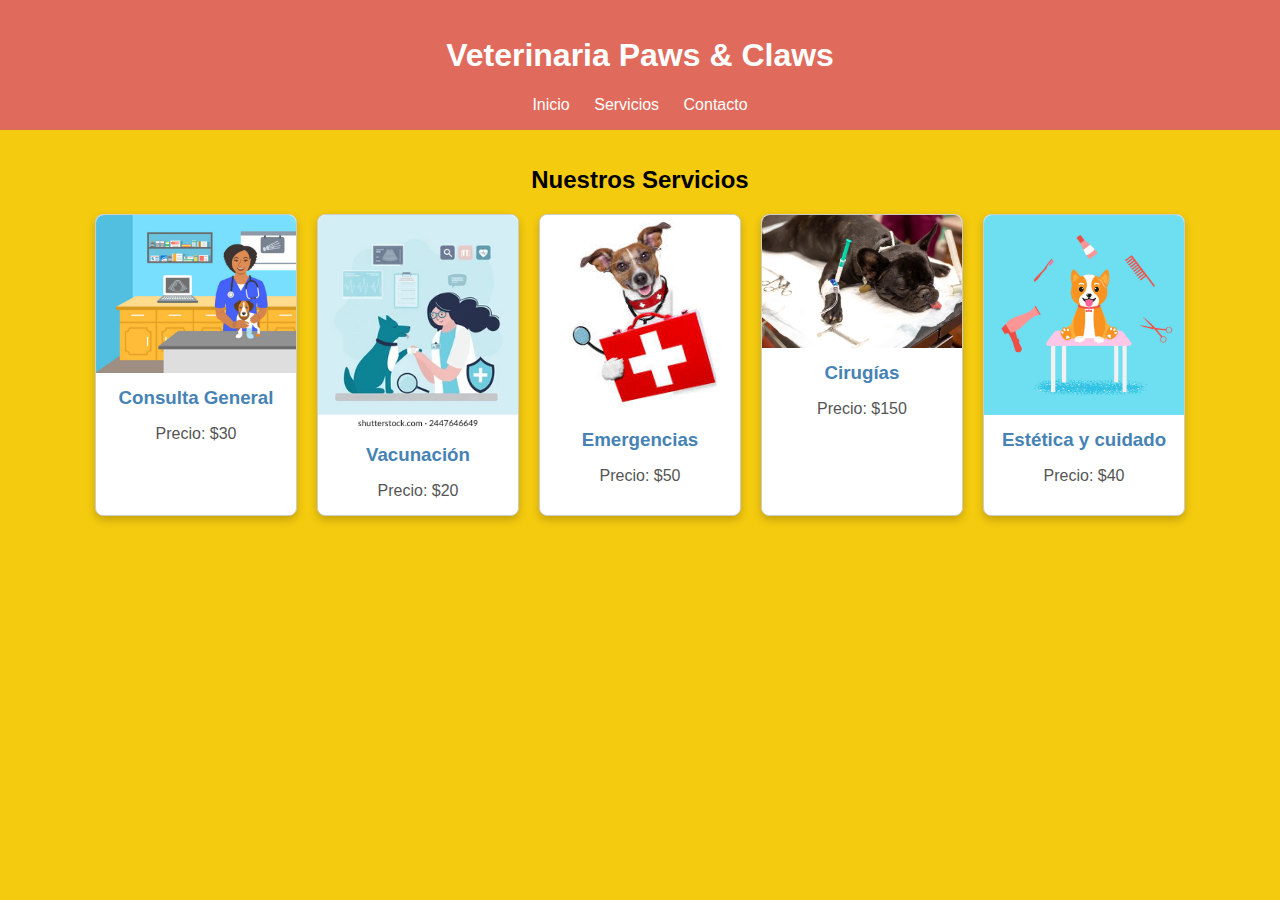
<file: veterinaria/servicios.html>
<!DOCTYPE html>
<html lang="es">
<head>
    <meta charset="UTF-8">
    <meta name="viewport" content="width=device-width, initial-scale=1.0">
    <title>Veterinaria - Servicios</title>
    <link rel="stylesheet" href="style.css">
</head>
<body>
    <header>
        <h1>Veterinaria Paws & Claws</h1>
        <nav>
            <a href="index.html">Inicio</a>
            <a href="servicios.html">Servicios</a>
            <a href="contacto.html">Contacto</a>
        </nav>
    </header>

    <main>
        <h2>Nuestros Servicios</h2>
        <div class="servicios">
            <div class="servicio">
                <img src="consulta.jpg" alt="Consulta General">
                <h3>Consulta General</h3>
                <p>Precio: $30</p>
            </div>
            <div class="servicio">
                <img src="vacunacion.webp" alt="Vacunación">
                <h3>Vacunación</h3>
                <p>Precio: $20</p>
            </div>
            <div class="servicio">
                <img src="emergencias.jfif" alt="Emergencias">
                <h3>Emergencias</h3>
                <p>Precio: $50</p>
            </div>
            <div class="servicio">
                <img src="cirugia.avif" alt="Cirugías">
                <h3>Cirugías</h3>
                <p>Precio: $150</p>
            </div>
            <div class="servicio">
                <img src="estética.avif" alt="Estética y cuidado">
                <h3>Estética y cuidado</h3>
                <p>Precio: $40</p>
            </div>
        </div>
    </main>
</body>
</html>
</file>
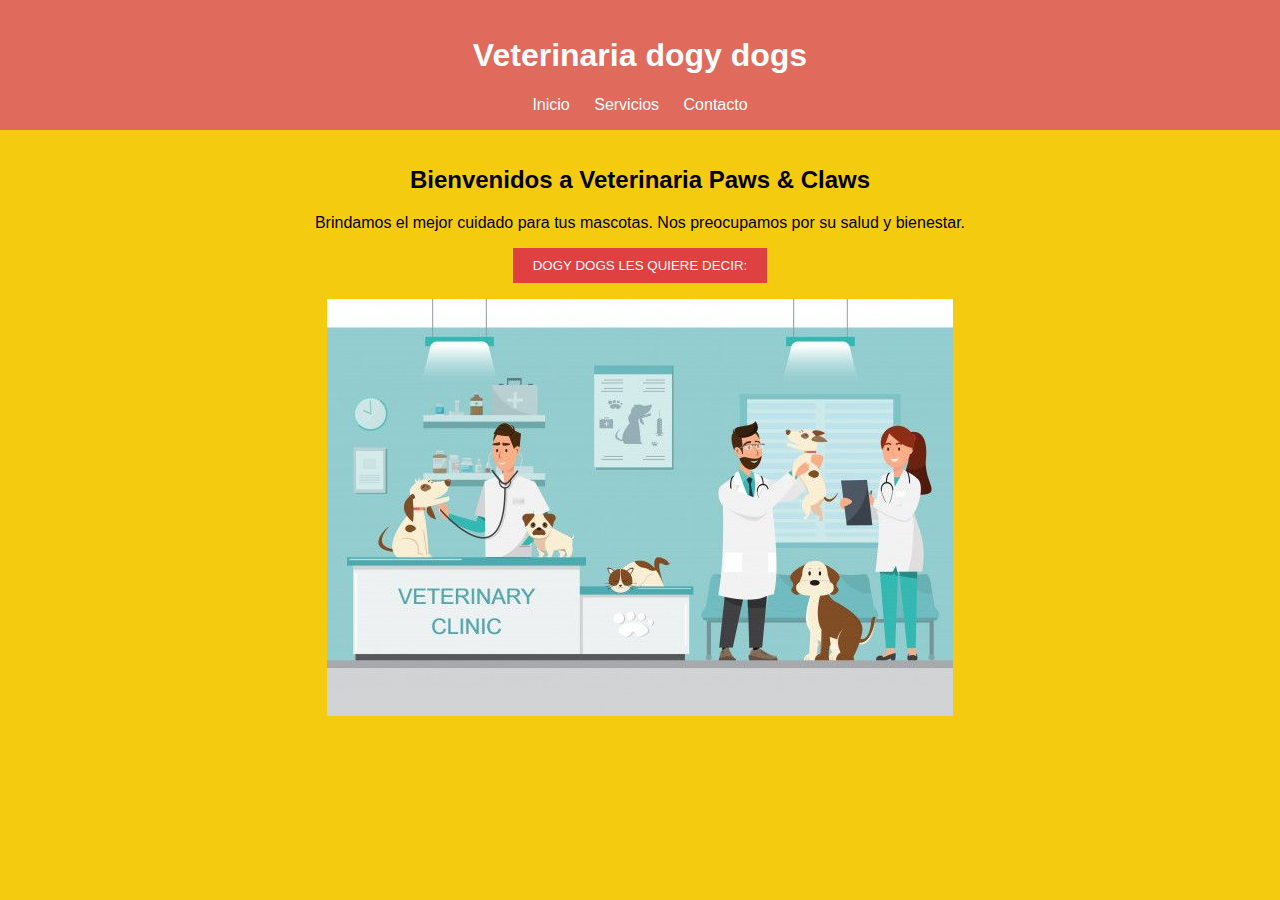
<file: veterinaria/veterinaria.html>
<!DOCTYPE html>
<html lang="es">
<head>
    <meta charset="UTF-8">
    <meta name="viewport" content="width=device-width, initial-scale=1.0">
    <title>Veterinaria - Inicio</title>
    <link rel="stylesheet" href="style.css">
    <script src="script.js" defer></script>
</head>
<body>
    <header>
        <h1>Veterinaria dogy dogs</h1>
        <nav>
            <a href="veterinaria.html">Inicio</a>
            <a href="servicios.html">Servicios</a>
            <a href="contacto.html">Contacto</a>
        </nav>
    </header>

    <main>
        <h2>Bienvenidos a Veterinaria Paws & Claws</h2>
        <p>Brindamos el mejor cuidado para tus mascotas. Nos preocupamos por su salud y bienestar.</p>

        <button onclick="showWelcomeMessage()">DOGY DOGS LES QUIERE DECIR:</button>
    </main>
<center><img src="inic.jpg"></center>
   
</body>
</html>
</file>
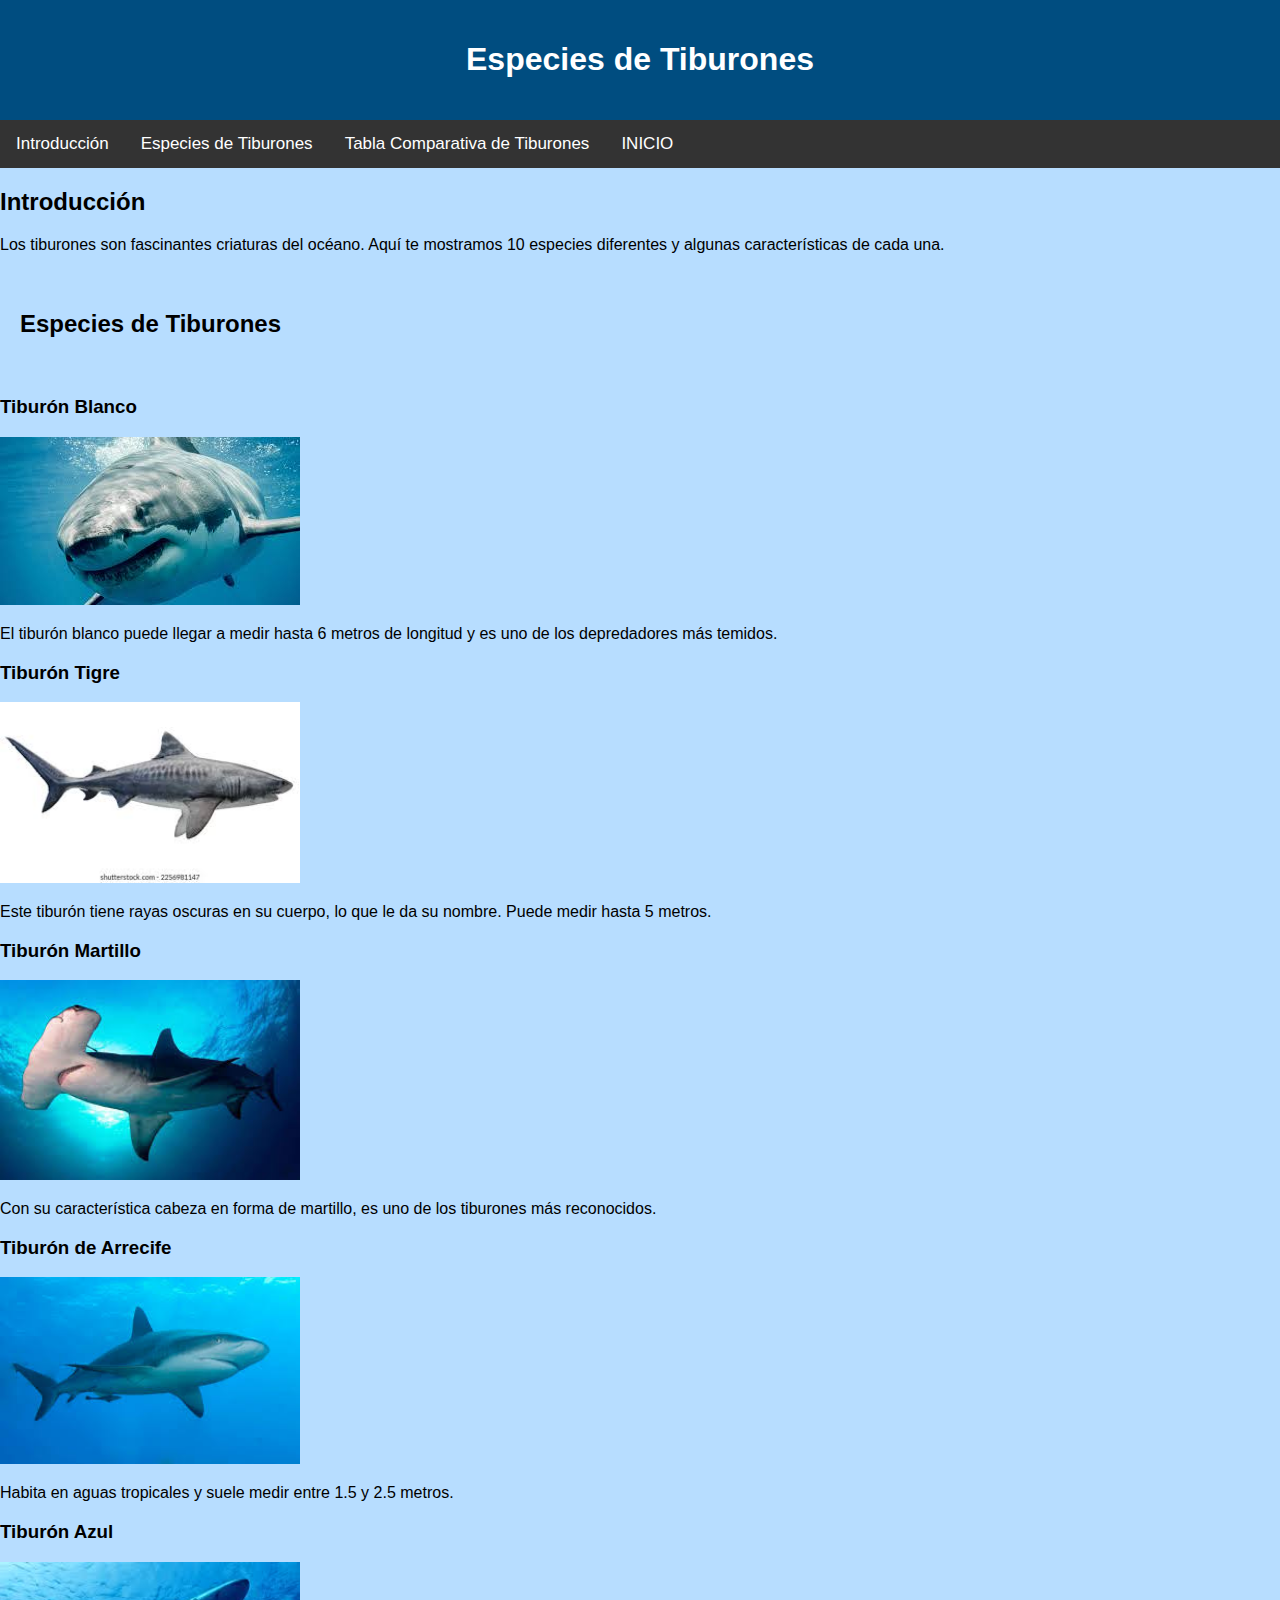
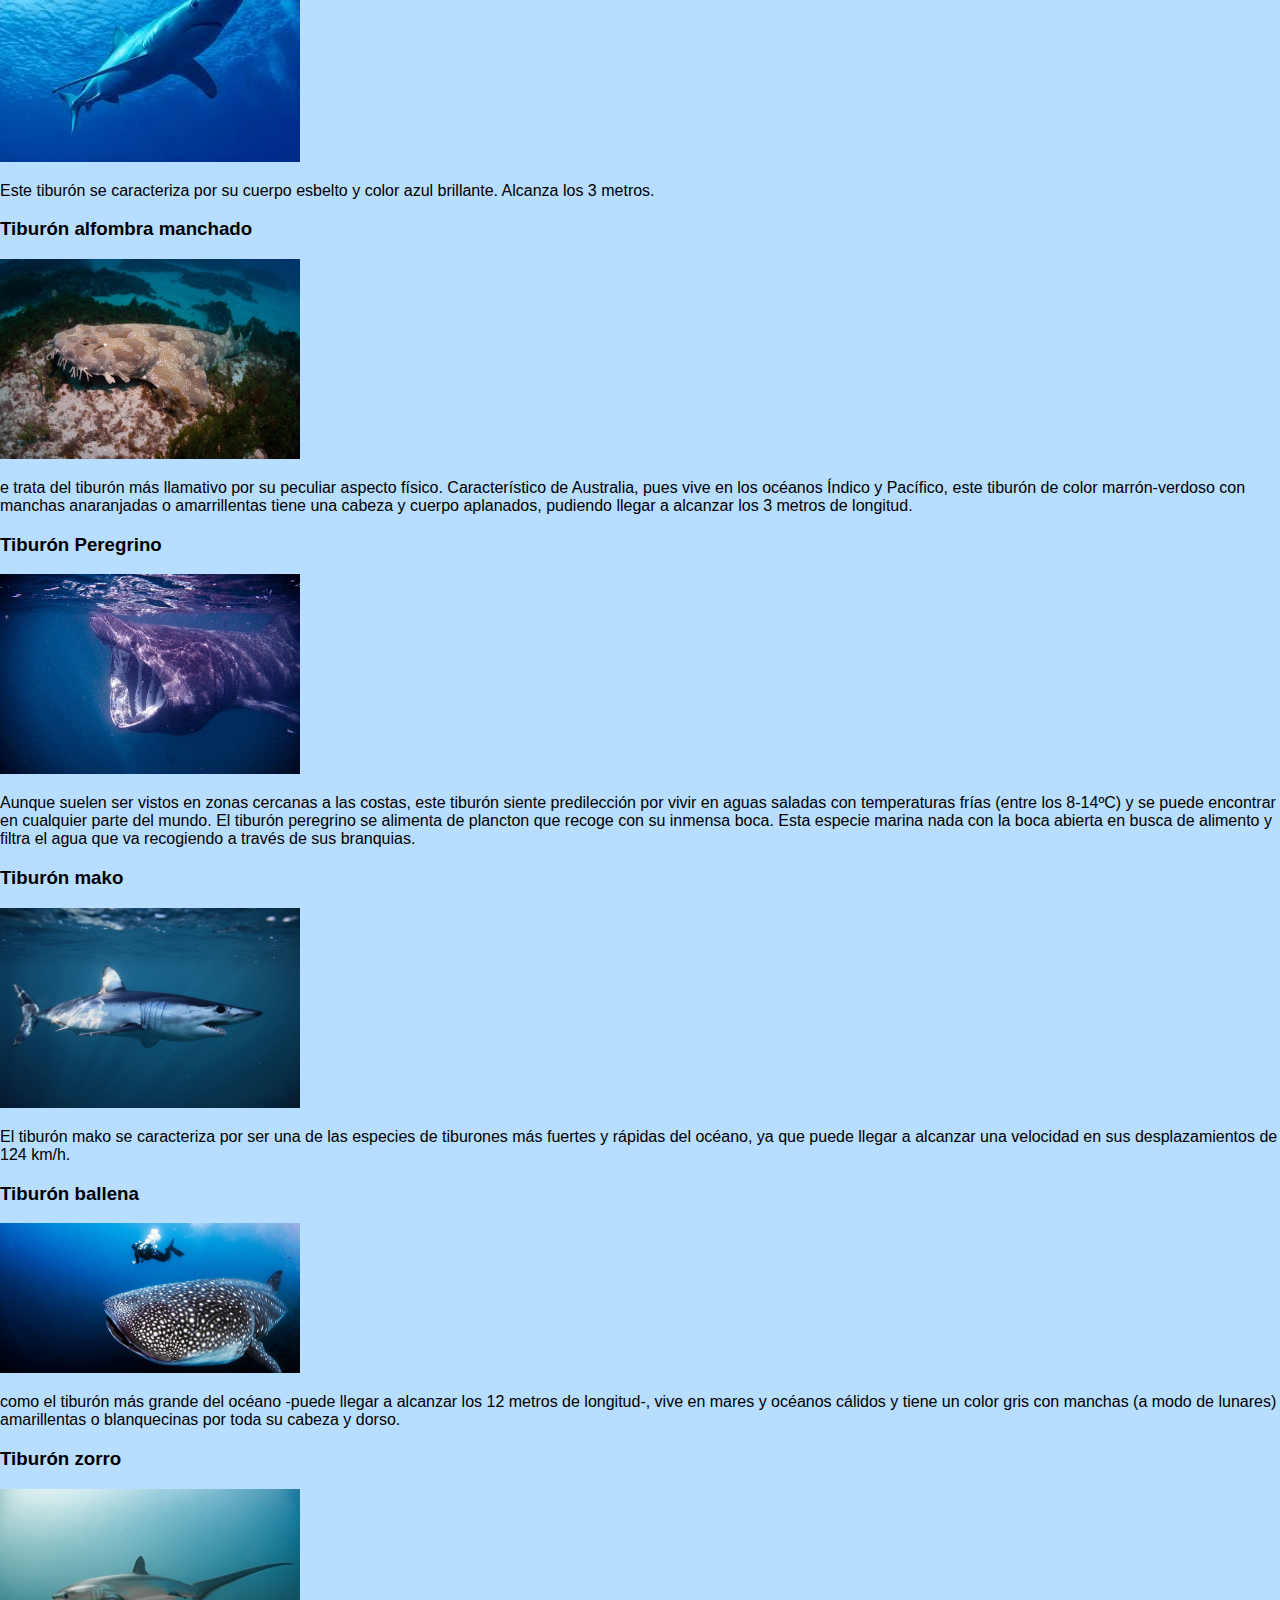
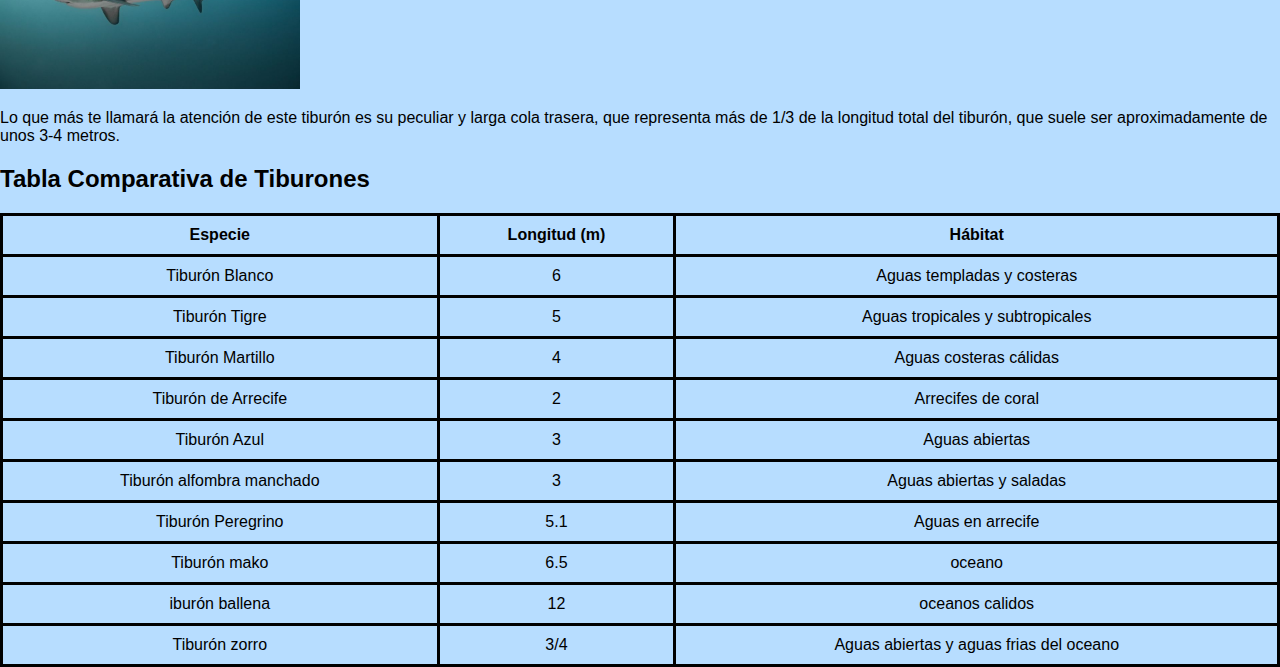
<file: selaceos/proyecto tiburones/tiburones.html>
<!DOCTYPE html>
<html lang="es">
<head>
    <meta charset="UTF-8">
    <meta name="viewport" content="width=device-width, initial-scale=1.0">
    <title>Tiburones del Océano</title>
    <style>
        body {
            font-family: Arial, sans-serif;
            background-color: #b7ddff;
            margin: 0;
            padding: 0;
        }
        header {
            background-color: #004d80;
            color: white;
            padding: 20px;
            text-align: center;
        }
        nav {
            background-color: #333;
            overflow: hidden;
        }
        nav a {
            float: left;
            color: white;
            text-align: center;
            padding: 14px 16px;
            text-decoration: none;
            font-size: 17px;
        }
        nav a:hover {
            background-color: #ddd;
            color: black;
        }
        section {
            padding: 20px;
        }
        .shark-section {
            display: flex;
            flex-wrap: wrap;
            justify-content: space-around;
        }
        .shark {
            width: 30%;
            margin-bottom: 30px;
            background-color: hsl(214, 76%, 60%);
            padding: 15px;
            border-radius: 8px;
            box-shadow: 0 0 10px rgba(0, 0, 0, 0.1);
        }
        .shark img {
            max-width: 100%;
            border-radius: 8px;
        }
        .shark h3 {
            color: #004d80;
        }
        footer {
            background-color: #333;
            color: white;
            text-align: center;
            padding: 10px;
            position: fixed;
            width: 100%;
            bottom: 0;
        }
        table {
            width: 100%;
            border-collapse: collapse;
            margin-top: 20px;
        }
        table, th, td {
            border: 3px solid black;
        }
        th, td {
            padding: 10px;
            text-align: center;
        }
    </style>
</head>
<body>
<header>
    <h1>Especies de Tiburones</h1>
</header>
<nav>
    <a href="#introduccion">Introducción</a>
    <a href="#Especies de Tiburones">Especies de Tiburones</a>
    <a href="#Tabla Comparativa de Tiburones">Tabla Comparativa de Tiburones</a>
    <a href="selaceos/index.html">INICIO</a>
    
</nav>
    <h2>Introducción</h2>
    <p>Los tiburones son fascinantes criaturas del océano. Aquí te mostramos 10 especies diferentes y algunas características de cada una.</p>
    <section id="especies">
    <h2>Especies de Tiburones</h2>
    </section>
    <h3>Tiburón Blanco</h3>
    <img src="tiburon blanco.jfif" alt="Tiburón Blanco" width="300">
    <p>El tiburón blanco puede llegar a medir hasta 6 metros de longitud y es uno de los depredadores más temidos.</p>

    <h3>Tiburón Tigre</h3>
    <img src="tiburon tigre.jfif" alt="Tiburón Tigre" width="300">
    <p>Este tiburón tiene rayas oscuras en su cuerpo, lo que le da su nombre. Puede medir hasta 5 metros.</p>

    <h3>Tiburón Martillo</h3>
    <img src="descarga.jfif" alt="Tiburón Martillo" width="300">
    <p>Con su característica cabeza en forma de martillo, es uno de los tiburones más reconocidos.</p>

    <h3>Tiburón de Arrecife</h3>
    <img src="arrecife.jfif" alt="Tiburón de Arrecife" width="300">
    <p>Habita en aguas tropicales y suele medir entre 1.5 y 2.5 metros.</p>

    <h3>Tiburón Azul</h3>
    <img src="descarga (1).jfif" alt="Tiburón Azul" width="300">
    <p>Este tiburón se caracteriza por su cuerpo esbelto y color azul brillante. Alcanza los 3 metros.</p>

    <h3>Tiburón alfombra manchado</h3>
    <img src="tiburon-alfombra.jpg" alt="Tiburón Azul" width="300">
    <p>e trata del tiburón más llamativo por su peculiar aspecto físico. Característico de Australia, pues vive en los océanos Índico y Pacífico, este tiburón de color marrón-verdoso con manchas anaranjadas o amarrillentas tiene una cabeza y cuerpo aplanados, pudiendo llegar a alcanzar los 3 metros de longitud. </p>

    <h3> Tiburón Peregrino</h3>
    <img src="tiburon-peregrino.jpg" alt="Tiburón Azul" width="300">
    <p>Aunque suelen ser vistos en zonas cercanas a las costas, este tiburón siente predilección por vivir en aguas saladas con temperaturas frías (entre los 8-14ºC) y se puede encontrar en cualquier parte del mundo. El tiburón peregrino se alimenta de plancton que recoge con su inmensa boca. Esta especie marina nada con la boca abierta en busca de alimento y filtra el agua que va recogiendo a través de sus branquias.</p>

    <h3> Tiburón mako</h3>
    <img src="tiburon-mako.jpg" alt="Tiburón Azul" width="300">
    <p>El tiburón mako se caracteriza por ser una de las especies de tiburones más fuertes y rápidas del océano, ya que puede llegar a alcanzar una velocidad en sus desplazamientos de 124 km/h.</p>

    <h3>Tiburón ballena</h3>
    <img src="tiburon-ballena-1024x512.jpg" alt="Tiburón Azul" width="300">
    <p>como el tiburón más grande del océano -puede llegar a alcanzar los 12 metros de longitud-, vive en mares y océanos cálidos y tiene un color gris con manchas (a modo de lunares) amarillentas o blanquecinas por toda su cabeza y dorso.</p>

    <h3>Tiburón zorro</h3>
    <img src="tiburon-zorro.jpg" alt="Tiburón Azul" width="300">
    <p>Lo que más te llamará la atención de este tiburón es su peculiar y larga cola trasera, que representa más de 1/3 de la longitud total del tiburón, que suele ser aproximadamente de unos 3-4 metros. </p>

    <h2>Tabla Comparativa de Tiburones</h2>
    <table border="2">
        <tr>
            <th>Especie</th>
            <th>Longitud (m)</th>
            <th>Hábitat</th>
        </tr>
        <tr>
            <td>Tiburón Blanco</td>
            <td>6</td>
            <td>Aguas templadas y costeras</td>
        </tr>
        <tr>
            <td>Tiburón Tigre</td>
            <td>5</td>
            <td>Aguas tropicales y subtropicales</td>
        </tr>
        <tr>
            <td>Tiburón Martillo</td>
            <td>4</td>
            <td>Aguas costeras cálidas</td>
        </tr>
        <tr>
            <td>Tiburón de Arrecife</td>
            <td>2</td>
            <td>Arrecifes de coral</td>
        </tr>
        <tr>
            <td>Tiburón Azul</td>
            <td>3</td>
            <td>Aguas abiertas</td>

        </tr>
        <tr>
            <td>Tiburón alfombra manchado</td>
            <td>3</td>
            <td>Aguas abiertas y saladas</td>
            
        </tr>
        <tr>
            <td>Tiburón Peregrino</td>
            <td>5.1</td>
            <td>Aguas en arrecife</td>
            
        </tr>
        <tr>
            <td>Tiburón mako</td>
            <td>6.5</td>
            <td>oceano</td>
            
        </tr>
        <tr>
            <td>iburón ballena</td>
            <td>12</td>
            <td>oceanos calidos</td>
            
        </tr>
        <tr>
            <td>Tiburón zorro</td>
            <td>3/4</td>
            <td>Aguas abiertas y aguas frias del oceano</td>
            
        </tr>

    </table>

</body>
</html>
</file>
<file: veterinaria/style.css>
body {
    font-family: Arial, sans-serif;
    margin: 0;
    padding: 0;
    background-color: hsl(49, 92%, 51%);
}

header {
    background-color: #e06b5c;
    color: white;
    padding: 1em;
    text-align: center;
}

nav a {
    color: white;
    margin: 0 10px;
    text-decoration: none;
}

main {
    padding: 1em;
    text-align: center;
}


button {
    padding: 10px 20px;
    background-color: #df4141;
    color: rgb(255, 255, 255);
    border: none;
    cursor: pointer;
}
.servicios {
    display: flex;
    flex-wrap: wrap;
    justify-content: center;
    gap: 20px;
}

.servicio {
    background-color: #fff;
    border: 1px solid #ccc;
    border-radius: 8px;
    width: 200px;
    text-align: center;
    box-shadow: 0 4px 8px rgba(0, 0, 0, 0.2);
    transition: transform 0.3s;
}

.servicio:hover {
    transform: translateY(-5px);
}

.servicio img {
    width: 100%;
    border-radius: 8px 8px 0 0;
}

.servicio h3 {
    color: #4682b4;
    margin: 10px 0;
}

.servicio p {
    color: #555;
    margin-bottom: 15px;
}
</file>
